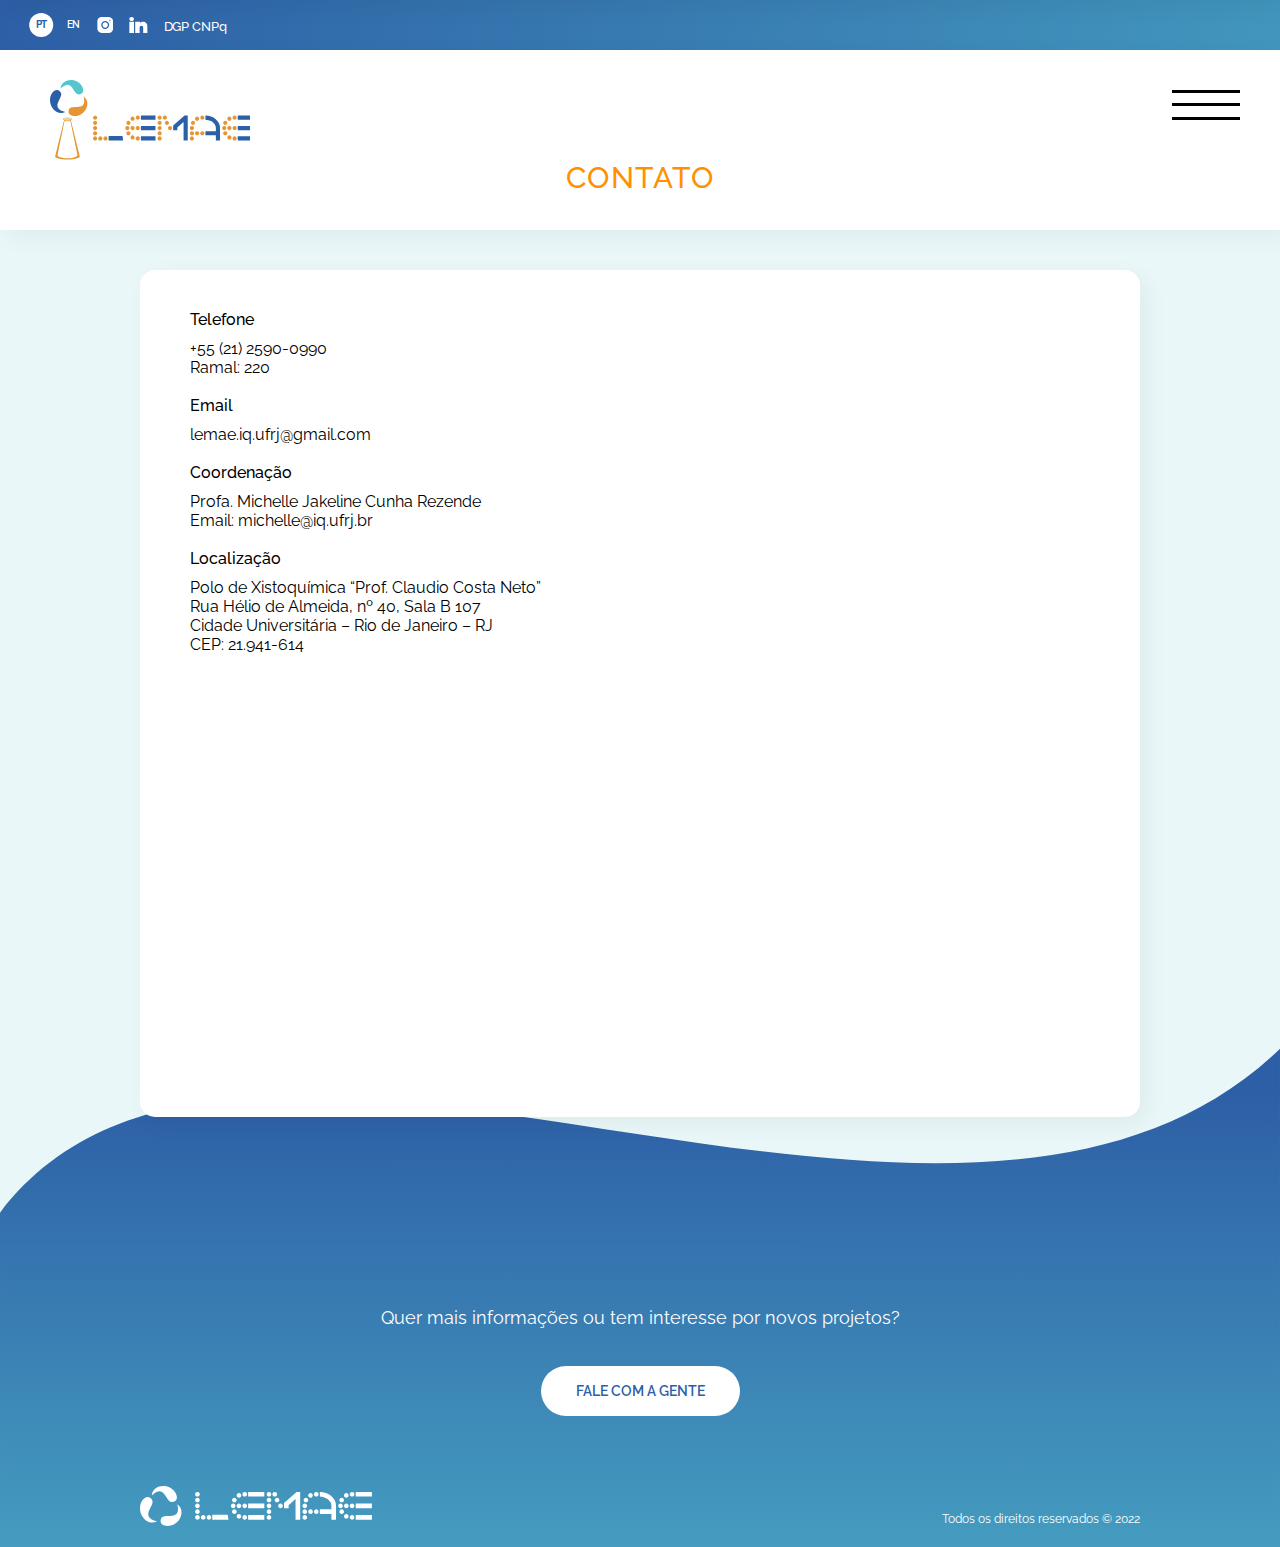
<file: contato.html>
<!doctype html>
<html>
  <head>
            <title>Contato - LEMAE</title>
            <link rel="stylesheet" href="static/styles/styles.css">
            <meta charset="utf-8">
            <link rel="shortcut icon" href="static/img/favicon.ico">
            <meta name="viewport" content="width=device-width, initial-scale=1.0">
            <style>
                @import url('https://fonts.googleapis.com/css2?family=Raleway:ital,wght@0,100;0,200;0,300;0,400;0,500;0,600;0,700;0,800;0,900;1,100;1,200;1,300;1,400;1,500;1,600;1,700;1,800;1,900&display=swap');
                #logo {
                    background-image: url("static/img/logo.svg");
                    background-size: cover;
                    cursor: pointer;
                }
                #hamburger {
                    background: url("static/img/hamburger.svg");
                }
                #x {
                    background: url("static/img/x.svg");
                }
                #footer {
                    background: url("static/img/footer-bg.svg");
                    background-size: cover;
                    background-position: top;
                    margin-top: -100px !important;
                }
            </style>
            

  </head>
  <body>
                <div id="scroll-menu" class="hide-scroll-menu">
                <img src="static/img/logo3.svg" onclick="javascript:location.href = '/'" />
                <div class="horizontal-menu">
                <a href="index.html">Início</a>
<a href="quem-somos.html">Quem Somos</a>
<a href="linhas-de-pesquisa.html">Linhas de Pesquisa</a>
<a href="infraestrutura.html">Infraestrutura</a>
<a href="produtos-desenvolvidos.html">Produtos Desenvolvidos</a>
<a href="producao-cientifica.html">Produção Científica</a>
<a href="parceiros.html">Parceiros</a>
<a href="links.html">Links</a>
<a href="contato.html">Contato</a>
                </div>
            </div>
    <div id="banner">
        <div class="btns">
    <div class="language">
    
    
        <span class="language-1">PT</span>
    
    
    
        <a class="language-0" href="en_US" >EN</a>
    
    
    </div>
    <div id="instagram-btn" onclick="javascript:window.open('https://instagram.com/lemae.iq.ufrj', '_blank');" style="background: url('static/img/instagram.svg');
    background-size: cover"></div>
    <div id="linkedin-btn" onclick="javascript:window.open('https://www.linkedin.com/in/lemae-iq-ufrj-2a7199274', '_blank');" style="background: url('static/img/linkedin.svg'); background-size: cover"></div>
    <div id="lattes-btn" onclick="javascript:window.open('https://dgp.cnpq.br/dgp/espelhogrupo/3728441585416976', '_blank');">DGP CNPq</div>
</div>
    </div>
    <section id="header2">
        <div id="logo" onclick="javascript:location.href = '/'"></div>
        
            <div id="hamburger" onclick="javascript:showhide('hide-menu')"></div>
            <div id="hide-menu">
                <div id="x" onclick="javascript:showhide('hide-menu')"></div>
                <div class="vertical-menu">
                  <a href="index.html">Início</a>
<a href="quem-somos.html">Quem Somos</a>
<a href="linhas-de-pesquisa.html">Linhas de Pesquisa</a>
<a href="infraestrutura.html">Infraestrutura</a>
<a href="produtos-desenvolvidos.html">Produtos Desenvolvidos</a>
<a href="producao-cientifica.html">Produção Científica</a>
<a href="parceiros.html">Parceiros</a>
<a href="links.html">Links</a>
<a href="contato.html">Contato</a>
                  </div>
            </div>
        <h2 class="title">Contato</h2>
    </section>
    
        <section id="container">
            <div class="content">
                <div class="container-card" id="contact">
                    <span>Telefone</span>
                    <br>
                    +55 (21) 2590-0990
                    <br>
                    Ramal: 220
                    <br><br>
                    <span>Email</span>
                    <br>
                    lemae.iq.ufrj@gmail.com
                    <br><br>
                    <span>Coordenação</span>
                    <br>
                    Profa. Michelle Jakeline Cunha Rezende
                    <br>
                    Email: michelle@iq.ufrj.br
                    <br><br>
                    <span>Localização</span>
                    <br>
                    Polo de Xistoquímica “Prof. Claudio Costa Neto”
                    <br>
                    Rua Hélio de Almeida, nº 40, Sala B 107
                    <br>
                    Cidade Universitária – Rio de Janeiro – RJ
                    <br>
                    CEP: 21.941-614
                    <br><br>
                    <div style="width: 100%"><iframe width="100%" height="400" frameborder="0" scrolling="no" marginheight="0" marginwidth="0" src="https://maps.google.com/maps?width=100%25&amp;height=400&amp;hl=en&amp;q=Rua%20H%C3%A9lio%20de%20Almeida,%20n%C2%BA%2040,%20Sala%20B%20107+(LEMAE)&amp;t=&amp;z=15&amp;ie=UTF8&amp;iwloc=B&amp;output=embed"><a href="https://www.maps.ie/distance-area-calculator.html">measure distance on map</a></iframe></div>
                </div>
            </div>
        </section>
        <section id="footer">
    <div class="content">
        <p>Quer mais informações ou tem interesse por novos projetos?</p>
        <br><br>
        <button class="s-button" onclick="javascript:location.href = '/contato'">FALE COM A GENTE</button>
        <div class="info">
            <img src="static/img/logo2.svg">
            <p>Todos os direitos reservados © 2022</p>
        </div>
    </div>
</section>
    </body>
</html>

    <script>
        function showhide(id) {
            var e = document.getElementById(id);
            e.classList.toggle("show-menu");
        }
    </script>
    <script src="http://ajax.googleapis.com/ajax/libs/jquery/1.9.0/jquery.min.js"></script>
<script>
    $(window).scroll(function() {    
        var scroll = $(window).scrollTop();
        var e = document.getElementById('scroll-menu');
        
        if (scroll >= 500) {
            $(".hide-scroll-menu").removeClass('hide-scroll-menu').addClass("show-scroll-menu");
        } else {
            $(".show-scroll-menu").removeClass('show-scroll-menu').addClass("hide-scroll-menu");
        }
    });
</script>
    
    
  </body>
</html>
</file>
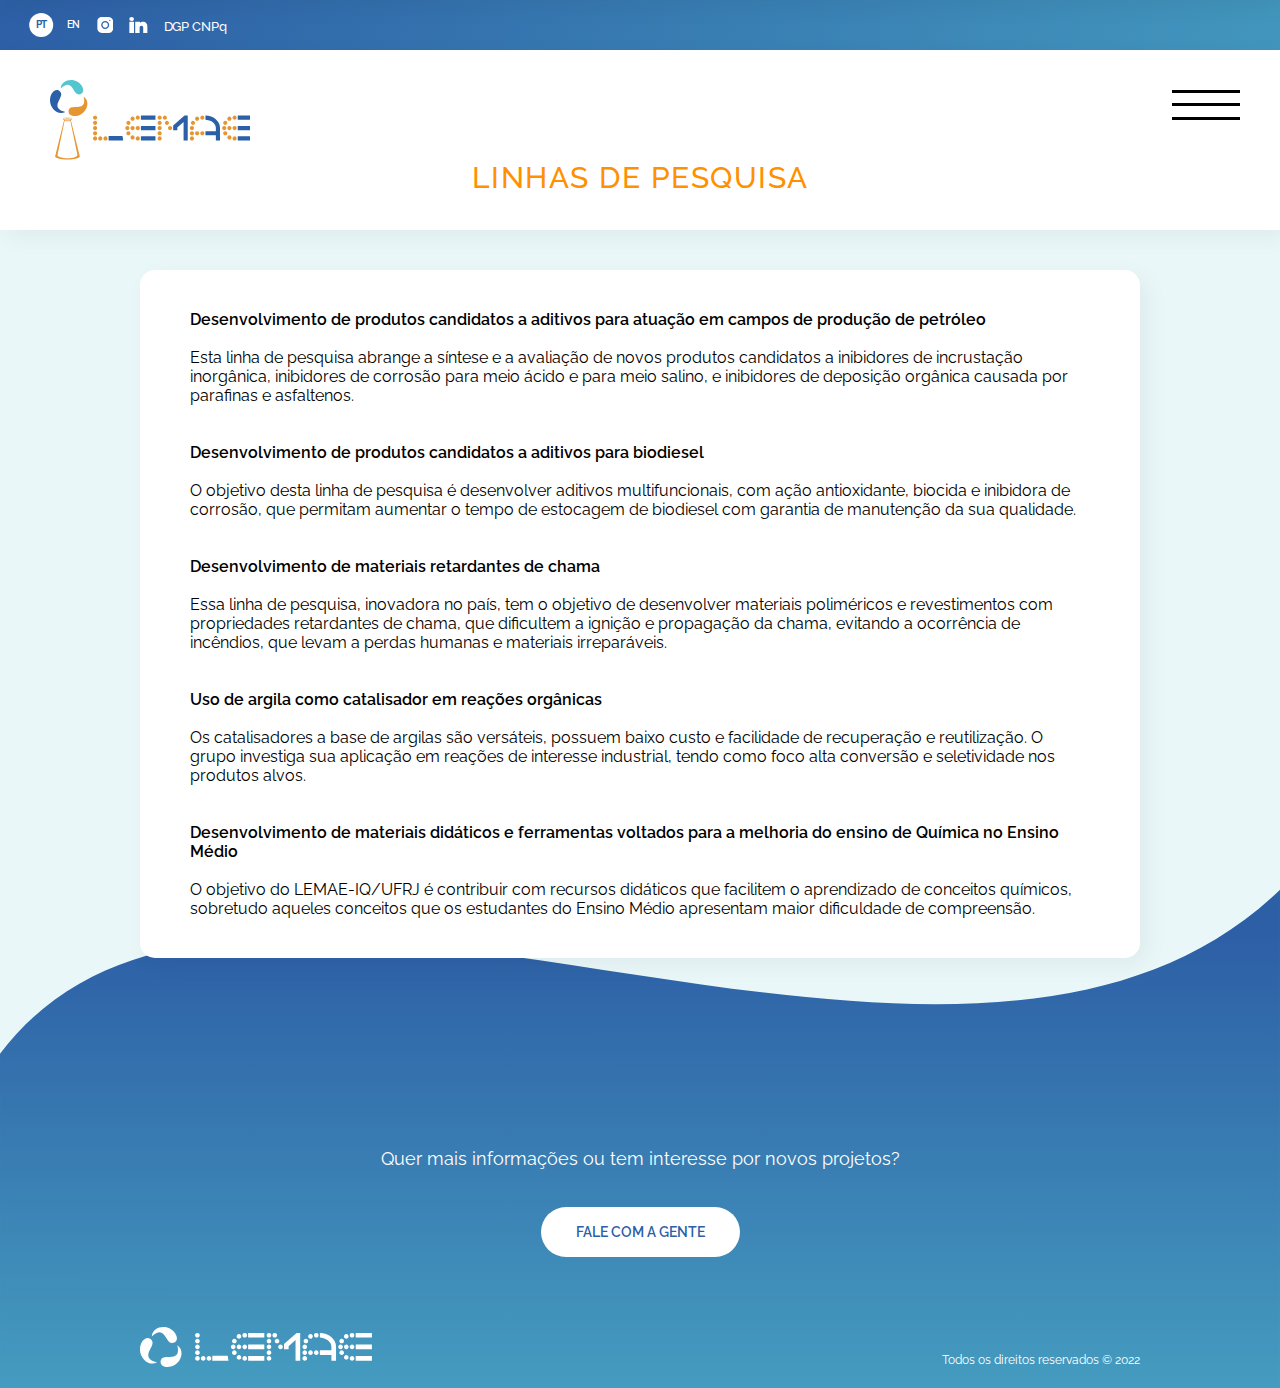
<file: linhas-de-pesquisa.html>
<!doctype html>
<html>
  <head>
            <title>Linhas de Pesquisa - LEMAE</title>
            <link rel="stylesheet" href="static/styles/styles.css">
            <meta charset="utf-8">
            <link rel="shortcut icon" href="static/img/favicon.ico">
            <meta name="viewport" content="width=device-width, initial-scale=1.0">
            <style>
                @import url('https://fonts.googleapis.com/css2?family=Raleway:ital,wght@0,100;0,200;0,300;0,400;0,500;0,600;0,700;0,800;0,900;1,100;1,200;1,300;1,400;1,500;1,600;1,700;1,800;1,900&display=swap');
                #logo {
                    background-image: url("static/img/logo.svg");
                    background-size: cover;
                    cursor: pointer;
                }
                #hamburger {
                    background: url("static/img/hamburger.svg");
                }
                #x {
                    background: url("static/img/x.svg");
                }
                #footer {
                    background: url("static/img/footer-bg.svg");
                    background-size: cover;
                    background-position: top;
                    margin-top: -100px !important;
                }
            </style>
            

  </head>
  <body>
                <div id="scroll-menu" class="hide-scroll-menu">
                <img src="static/img/logo3.svg" onclick="javascript:location.href = '/'" />
                <div class="horizontal-menu">
                <a href="index.html">Início</a>
<a href="quem-somos.html">Quem Somos</a>
<a href="linhas-de-pesquisa.html">Linhas de Pesquisa</a>
<a href="infraestrutura.html">Infraestrutura</a>
<a href="produtos-desenvolvidos.html">Produtos Desenvolvidos</a>
<a href="producao-cientifica.html">Produção Científica</a>
<a href="parceiros.html">Parceiros</a>
<a href="links.html">Links</a>
<a href="contato.html">Contato</a>
                </div>
            </div>
    <div id="banner">
        <div class="btns">
    <div class="language">
    
    
        <span class="language-1">PT</span>
    
    
    
        <a class="language-0" href="en_US" >EN</a>
    
    
    </div>
    <div id="instagram-btn" onclick="javascript:window.open('https://instagram.com/lemae.iq.ufrj', '_blank');" style="background: url('static/img/instagram.svg');
    background-size: cover"></div>
    <div id="linkedin-btn" onclick="javascript:window.open('https://www.linkedin.com/in/lemae-iq-ufrj-2a7199274', '_blank');" style="background: url('static/img/linkedin.svg'); background-size: cover"></div>
    <div id="lattes-btn" onclick="javascript:window.open('https://dgp.cnpq.br/dgp/espelhogrupo/3728441585416976', '_blank');">DGP CNPq</div>
</div>
    </div>
    <section id="header2">
        <div id="logo" onclick="javascript:location.href = '/'"></div>
        
            <div id="hamburger" onclick="javascript:showhide('hide-menu')"></div>
            <div id="hide-menu">
                <div id="x" onclick="javascript:showhide('hide-menu')"></div>
                <div class="vertical-menu">
                  <a href="index.html">Início</a>
<a href="quem-somos.html">Quem Somos</a>
<a href="linhas-de-pesquisa.html">Linhas de Pesquisa</a>
<a href="infraestrutura.html">Infraestrutura</a>
<a href="produtos-desenvolvidos.html">Produtos Desenvolvidos</a>
<a href="producao-cientifica.html">Produção Científica</a>
<a href="parceiros.html">Parceiros</a>
<a href="links.html">Links</a>
<a href="contato.html">Contato</a>
                  </div>
            </div>
        <h2 class="title">Linhas de Pesquisa</h2>
    </section>
    
        <section id="container">
            <div class="content">
                <div class="container-card">
                    <p>
<span style="font-weight: 600;">Desenvolvimento de produtos candidatos a aditivos para atuação em campos de produção de petróleo
</span>
<br><br>
               
Esta linha de pesquisa abrange a síntese e a avaliação de novos produtos candidatos a inibidores de incrustação inorgânica, inibidores de corrosão para meio ácido e para meio salino, e inibidores de deposição orgânica causada por parafinas e asfaltenos.

<br><br><br>
<span style="font-weight: 600;">Desenvolvimento de produtos candidatos a aditivos para biodiesel
</span>
<br><br>

O objetivo desta linha de pesquisa é desenvolver aditivos multifuncionais, com ação antioxidante, biocida e inibidora de corrosão, que permitam aumentar o tempo de estocagem de biodiesel com garantia de manutenção da sua qualidade.

<br><br><br>
<span style="font-weight: 600;">Desenvolvimento de materiais retardantes de chama
</span>
<br><br>

Essa linha de pesquisa, inovadora no país, tem o objetivo de desenvolver materiais poliméricos e revestimentos com propriedades retardantes de chama, que dificultem a ignição e propagação da chama, evitando a ocorrência de incêndios, que levam a perdas humanas e materiais irreparáveis. 

<br><br><br>
<span style="font-weight: 600;">Uso de argila como catalisador em reações orgânicas
</span>
<br><br>

Os catalisadores a base de argilas são versáteis, possuem baixo custo e facilidade de recuperação e reutilização. O grupo investiga sua aplicação em reações de interesse industrial, tendo como foco alta conversão e seletividade nos produtos alvos.

<br><br><br>
<span style="font-weight: 600;">Desenvolvimento de materiais didáticos e ferramentas voltados para a melhoria do ensino de Química no Ensino Médio
</span>
<br><br>

O objetivo do LEMAE-IQ/UFRJ é contribuir com recursos didáticos que facilitem o aprendizado de conceitos químicos, sobretudo aqueles conceitos que os estudantes do Ensino Médio apresentam maior dificuldade de compreensão.

</p>
                </div>
            </div>
        </section>
        <section id="footer">
    <div class="content">
        <p>Quer mais informações ou tem interesse por novos projetos?</p>
        <br><br>
        <button class="s-button" onclick="javascript:location.href = '/contato'">FALE COM A GENTE</button>
        <div class="info">
            <img src="static/img/logo2.svg">
            <p>Todos os direitos reservados © 2022</p>
        </div>
    </div>
</section>
    </body>
</html>

    <script>
        function showhide(id) {
            var e = document.getElementById(id);
            e.classList.toggle("show-menu");
        }
    </script>
    <script src="http://ajax.googleapis.com/ajax/libs/jquery/1.9.0/jquery.min.js"></script>
<script>
    $(window).scroll(function() {    
        var scroll = $(window).scrollTop();
        var e = document.getElementById('scroll-menu');
        
        if (scroll >= 500) {
            $(".hide-scroll-menu").removeClass('hide-scroll-menu').addClass("show-scroll-menu");
        } else {
            $(".show-scroll-menu").removeClass('show-scroll-menu').addClass("hide-scroll-menu");
        }
    });
</script>
    
    
  </body>
</html>
</file>
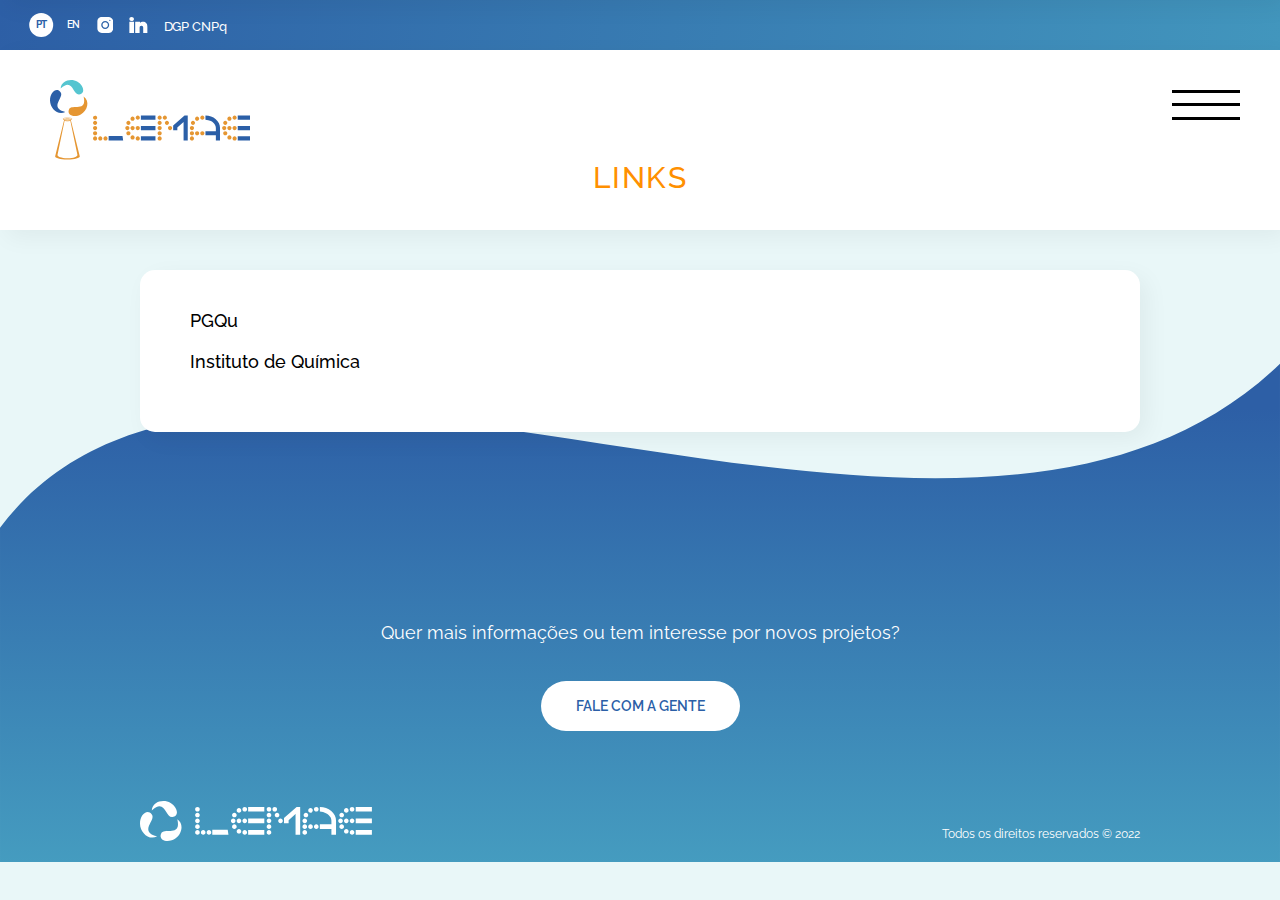
<file: links.html>
<!doctype html>
<html>
  <head>
            <title>Links - LEMAE</title>
            <link rel="stylesheet" href="static/styles/styles.css">
            <meta charset="utf-8">
            <link rel="shortcut icon" href="static/img/favicon.ico">
            <meta name="viewport" content="width=device-width, initial-scale=1.0">
            <style>
                @import url('https://fonts.googleapis.com/css2?family=Raleway:ital,wght@0,100;0,200;0,300;0,400;0,500;0,600;0,700;0,800;0,900;1,100;1,200;1,300;1,400;1,500;1,600;1,700;1,800;1,900&display=swap');
                #logo {
                    background-image: url("static/img/logo.svg");
                    background-size: cover;
                    cursor: pointer;
                }
                #hamburger {
                    background: url("static/img/hamburger.svg");
                }
                #x {
                    background: url("static/img/x.svg");
                }
                #footer {
                    background: url("static/img/footer-bg.svg");
                    background-size: cover;
                    background-position: top;
                    margin-top: -100px !important;
                }
            </style>
            

  </head>
  <body>
                <div id="scroll-menu" class="hide-scroll-menu">
                <img src="static/img/logo3.svg" onclick="javascript:location.href = '/'" />
                <div class="horizontal-menu">
                <a href="index.html">Início</a>
<a href="quem-somos.html">Quem Somos</a>
<a href="linhas-de-pesquisa.html">Linhas de Pesquisa</a>
<a href="infraestrutura.html">Infraestrutura</a>
<a href="produtos-desenvolvidos.html">Produtos Desenvolvidos</a>
<a href="producao-cientifica.html">Produção Científica</a>
<a href="parceiros.html">Parceiros</a>
<a href="links.html">Links</a>
<a href="contato.html">Contato</a>
                </div>
            </div>
    <div id="banner">
        <div class="btns">
    <div class="language">
    
    
        <span class="language-1">PT</span>
    
    
    
        <a class="language-0" href="en_US" >EN</a>
    
    
    </div>
    <div id="instagram-btn" onclick="javascript:window.open('https://instagram.com/lemae.iq.ufrj', '_blank');" style="background: url('static/img/instagram.svg');
    background-size: cover"></div>
    <div id="linkedin-btn" onclick="javascript:window.open('https://www.linkedin.com/in/lemae-iq-ufrj-2a7199274', '_blank');" style="background: url('static/img/linkedin.svg'); background-size: cover"></div>
    <div id="lattes-btn" onclick="javascript:window.open('https://dgp.cnpq.br/dgp/espelhogrupo/3728441585416976', '_blank');">DGP CNPq</div>
</div>
    </div>
    <section id="header2">
        <div id="logo" onclick="javascript:location.href = '/'"></div>
        
            <div id="hamburger" onclick="javascript:showhide('hide-menu')"></div>
            <div id="hide-menu">
                <div id="x" onclick="javascript:showhide('hide-menu')"></div>
                <div class="vertical-menu">
                  <a href="index.html">Início</a>
<a href="quem-somos.html">Quem Somos</a>
<a href="linhas-de-pesquisa.html">Linhas de Pesquisa</a>
<a href="infraestrutura.html">Infraestrutura</a>
<a href="produtos-desenvolvidos.html">Produtos Desenvolvidos</a>
<a href="producao-cientifica.html">Produção Científica</a>
<a href="parceiros.html">Parceiros</a>
<a href="links.html">Links</a>
<a href="contato.html">Contato</a>
                  </div>
            </div>
        <h2 class="title">Links</h2>
    </section>
    
        <section id="container">
            <div class="content">
                <div class="container-card">
                    <div id="links">
                        
                        <div class="item"  onclick="javascript:window.open('//pgqu.iq.ufrj.br/', '_blank');">
                            <span class="item-title">PGQu</span><br>
                            <span class="description"></span>
                        </div>
                        
                        <div class="item"  onclick="javascript:window.open('https://www.iq.ufrj.br/', '_blank');">
                            <span class="item-title">Instituto de Química</span><br>
                            <span class="description"></span>
                        </div>
                        
                    </div>
                </div>
            </div>
        </section>
        <section id="footer">
    <div class="content">
        <p>Quer mais informações ou tem interesse por novos projetos?</p>
        <br><br>
        <button class="s-button" onclick="javascript:location.href = '/contato'">FALE COM A GENTE</button>
        <div class="info">
            <img src="static/img/logo2.svg">
            <p>Todos os direitos reservados © 2022</p>
        </div>
    </div>
</section>
    </body>
</html>

    <script>
        function showhide(id) {
            var e = document.getElementById(id);
            e.classList.toggle("show-menu");
        }
    </script>
    <script src="http://ajax.googleapis.com/ajax/libs/jquery/1.9.0/jquery.min.js"></script>
<script>
    $(window).scroll(function() {    
        var scroll = $(window).scrollTop();
        var e = document.getElementById('scroll-menu');
        
        if (scroll >= 500) {
            $(".hide-scroll-menu").removeClass('hide-scroll-menu').addClass("show-scroll-menu");
        } else {
            $(".show-scroll-menu").removeClass('show-scroll-menu').addClass("hide-scroll-menu");
        }
    });
</script>
    
    
  </body>
</html>
</file>
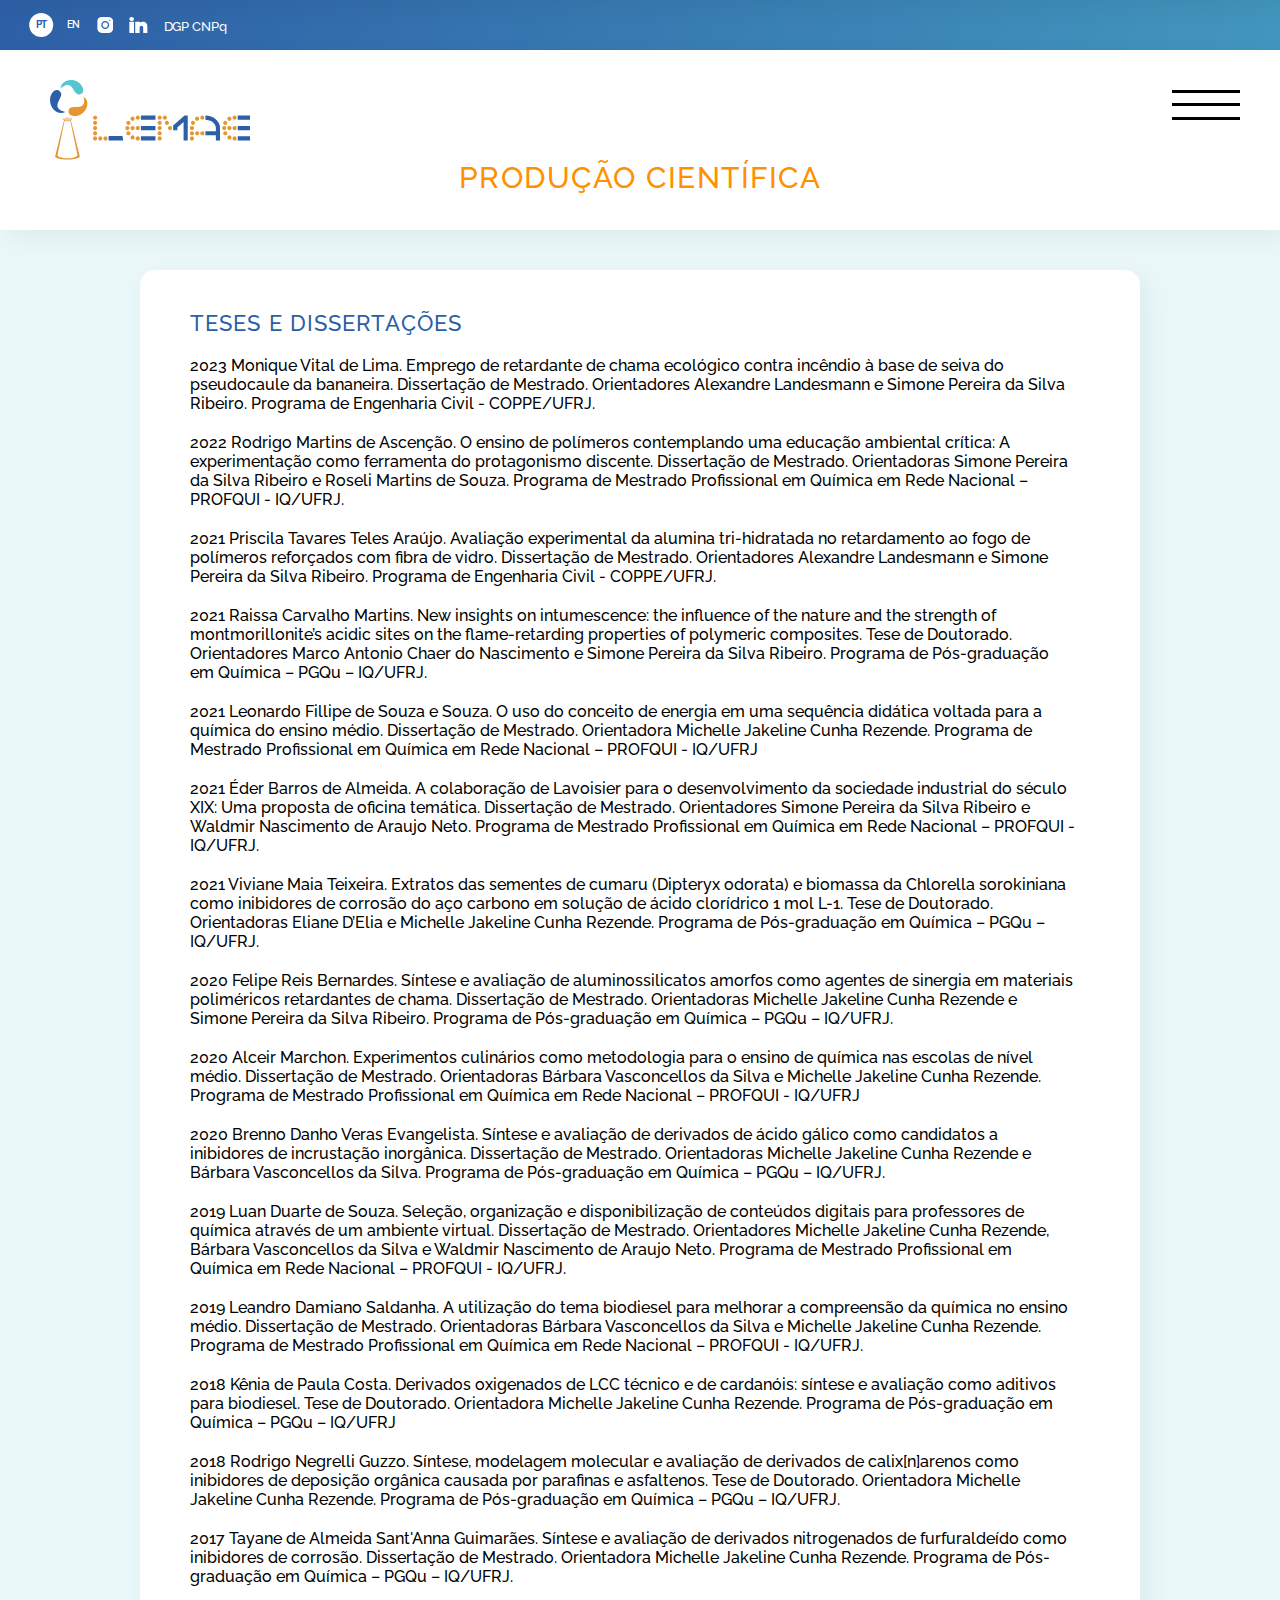
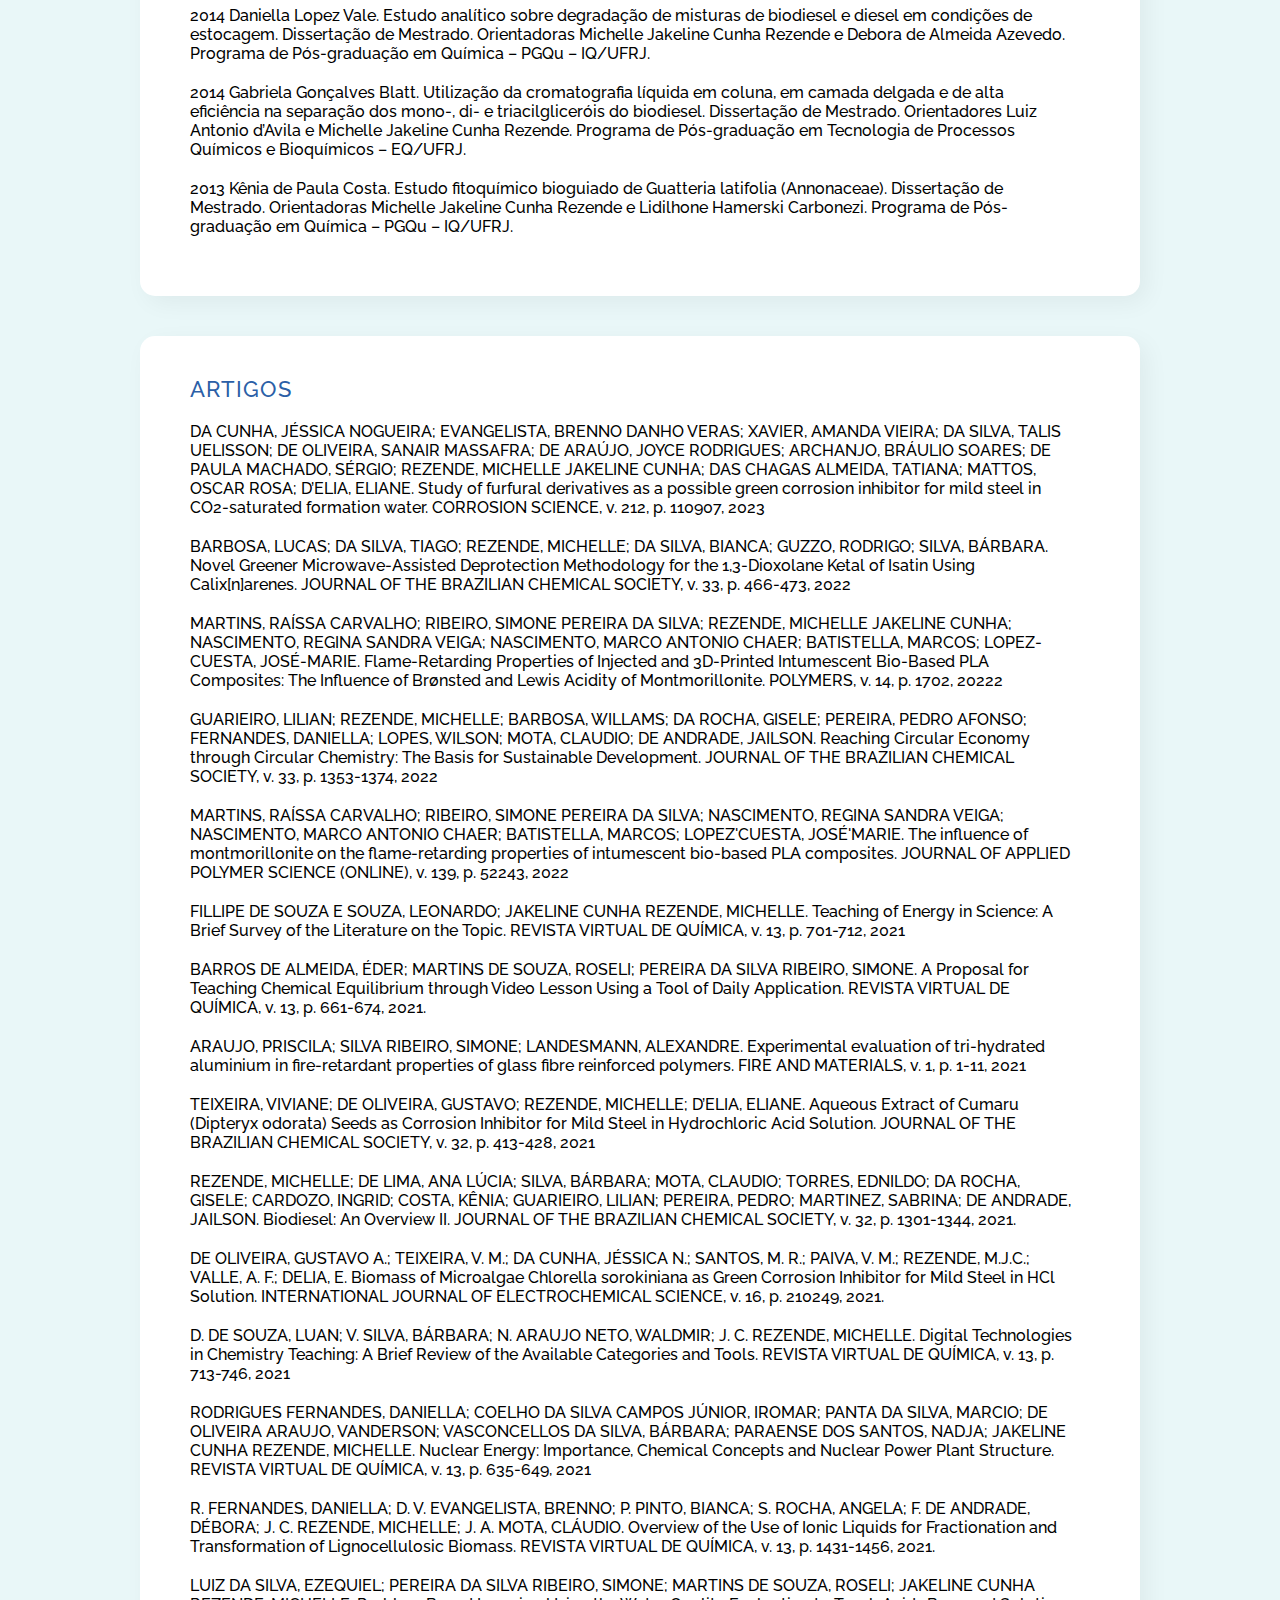
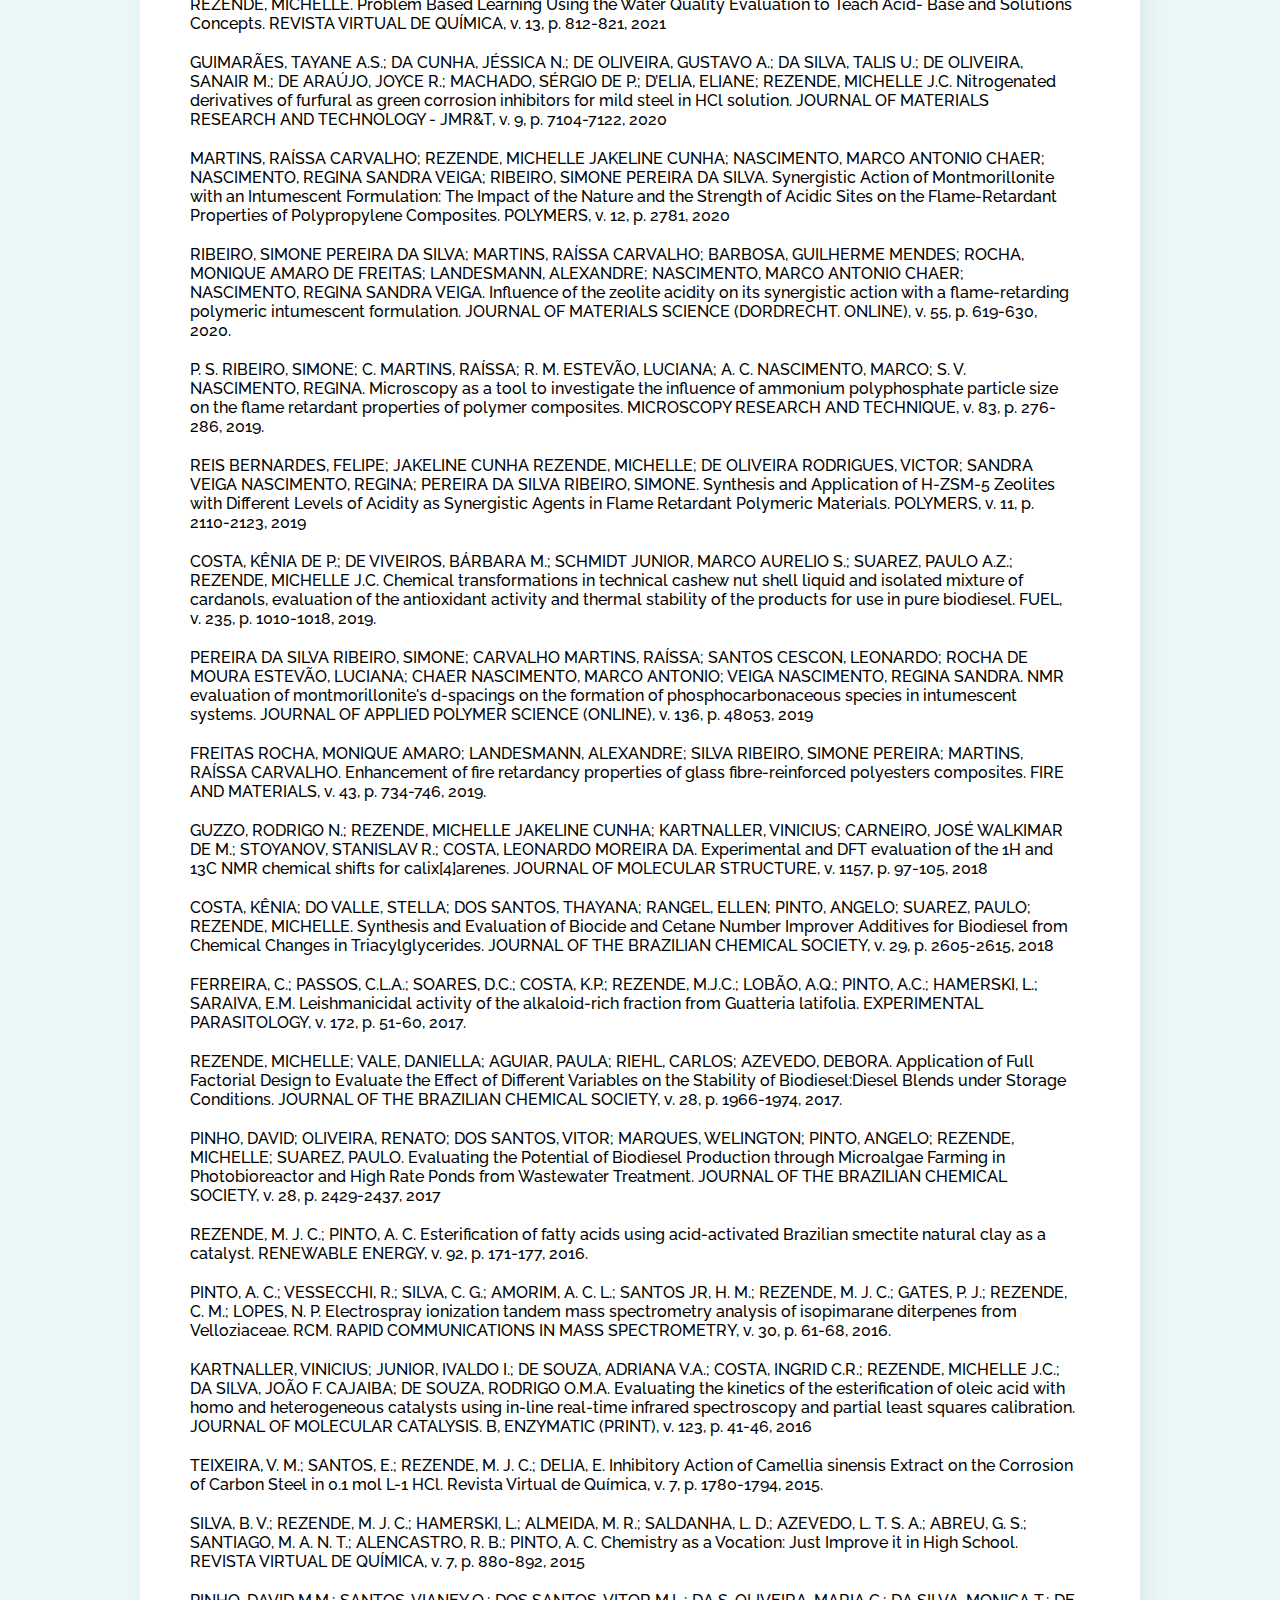
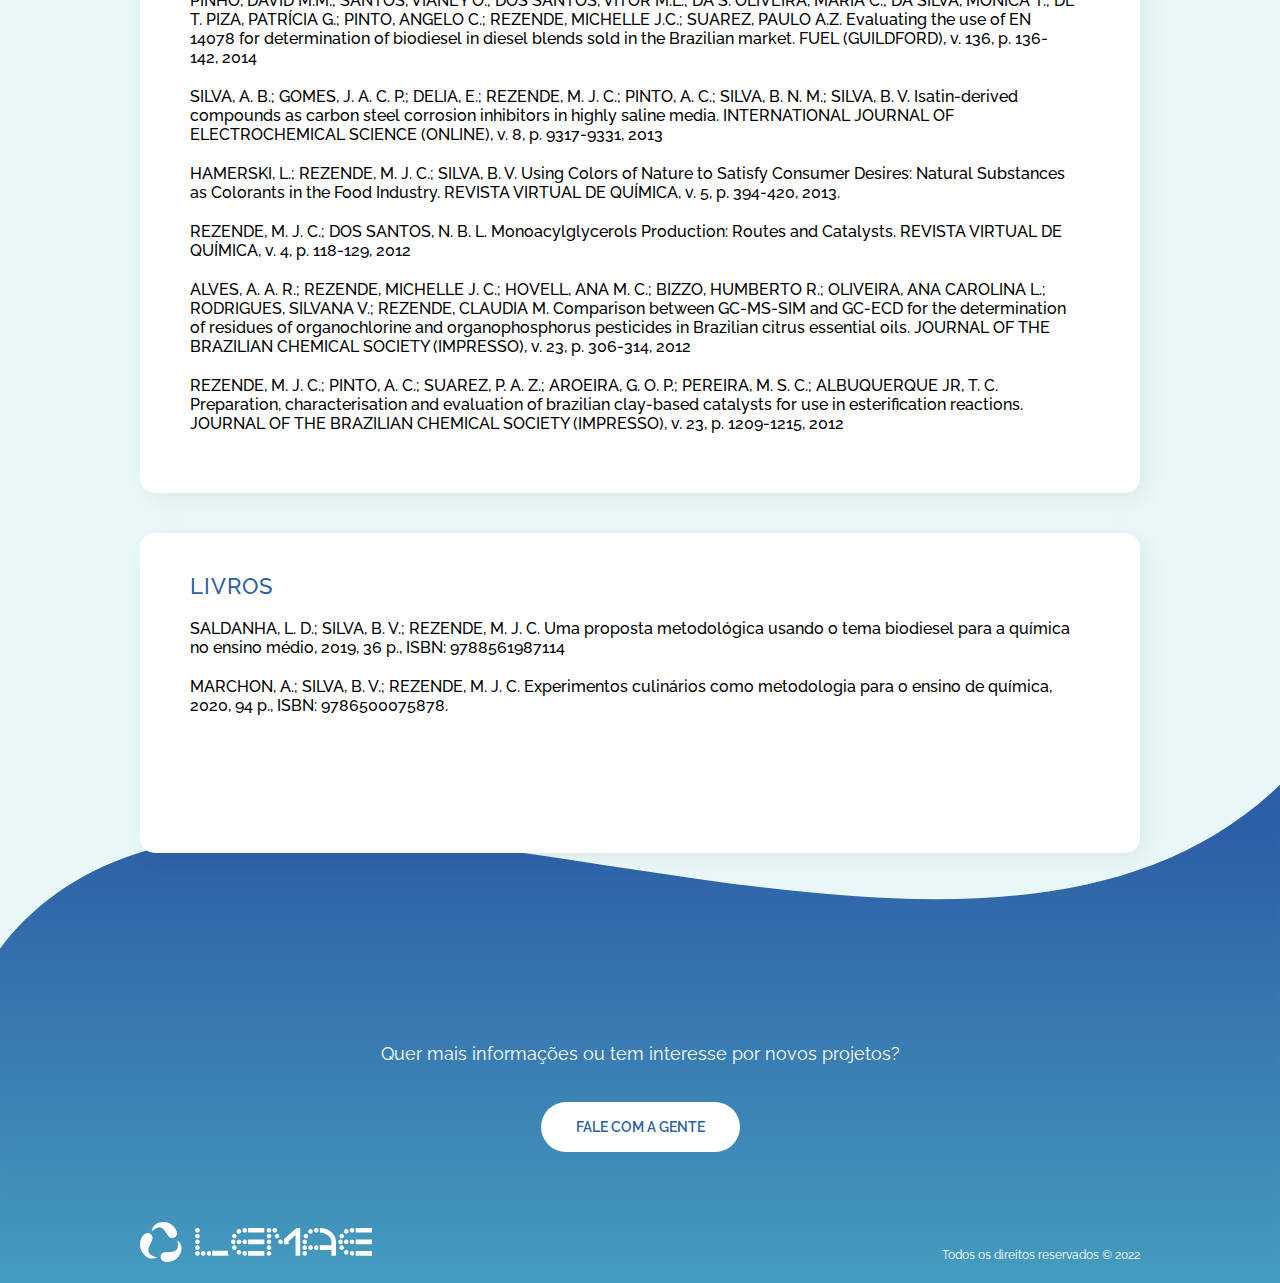
<file: producao-cientifica.html>
<!doctype html>
<html>
  <head>
            <title>Produção Científica - LEMAE</title>
            <link rel="stylesheet" href="static/styles/styles.css">
            <meta charset="utf-8">
            <link rel="shortcut icon" href="static/img/favicon.ico">
            <meta name="viewport" content="width=device-width, initial-scale=1.0">
            <style>
                @import url('https://fonts.googleapis.com/css2?family=Raleway:ital,wght@0,100;0,200;0,300;0,400;0,500;0,600;0,700;0,800;0,900;1,100;1,200;1,300;1,400;1,500;1,600;1,700;1,800;1,900&display=swap');
                #logo {
                    background-image: url("static/img/logo.svg");
                    background-size: cover;
                    cursor: pointer;
                }
                #hamburger {
                    background: url("static/img/hamburger.svg");
                }
                #x {
                    background: url("static/img/x.svg");
                }
                #footer {
                    background: url("static/img/footer-bg.svg");
                    background-size: cover;
                    background-position: top;
                    margin-top: -100px !important;
                }
            </style>
            

  </head>
  <body>
                <div id="scroll-menu" class="hide-scroll-menu">
                <img src="static/img/logo3.svg" onclick="javascript:location.href = '/'" />
                <div class="horizontal-menu">
                <a href="index.html">Início</a>
<a href="quem-somos.html">Quem Somos</a>
<a href="linhas-de-pesquisa.html">Linhas de Pesquisa</a>
<a href="infraestrutura.html">Infraestrutura</a>
<a href="produtos-desenvolvidos.html">Produtos Desenvolvidos</a>
<a href="producao-cientifica.html">Produção Científica</a>
<a href="parceiros.html">Parceiros</a>
<a href="links.html">Links</a>
<a href="contato.html">Contato</a>
                </div>
            </div>
    <div id="banner">
        <div class="btns">
    <div class="language">
    
    
        <span class="language-1">PT</span>
    
    
    
        <a class="language-0" href="en_US" >EN</a>
    
    
    </div>
    <div id="instagram-btn" onclick="javascript:window.open('https://instagram.com/lemae.iq.ufrj', '_blank');" style="background: url('static/img/instagram.svg');
    background-size: cover"></div>
    <div id="linkedin-btn" onclick="javascript:window.open('https://www.linkedin.com/in/lemae-iq-ufrj-2a7199274', '_blank');" style="background: url('static/img/linkedin.svg'); background-size: cover"></div>
    <div id="lattes-btn" onclick="javascript:window.open('https://dgp.cnpq.br/dgp/espelhogrupo/3728441585416976', '_blank');">DGP CNPq</div>
</div>
    </div>
    <section id="header2">
        <div id="logo" onclick="javascript:location.href = '/'"></div>
        
            <div id="hamburger" onclick="javascript:showhide('hide-menu')"></div>
            <div id="hide-menu">
                <div id="x" onclick="javascript:showhide('hide-menu')"></div>
                <div class="vertical-menu">
                  <a href="index.html">Início</a>
<a href="quem-somos.html">Quem Somos</a>
<a href="linhas-de-pesquisa.html">Linhas de Pesquisa</a>
<a href="infraestrutura.html">Infraestrutura</a>
<a href="produtos-desenvolvidos.html">Produtos Desenvolvidos</a>
<a href="producao-cientifica.html">Produção Científica</a>
<a href="parceiros.html">Parceiros</a>
<a href="links.html">Links</a>
<a href="contato.html">Contato</a>
                  </div>
            </div>
        <h2 class="title">Produção Científica</h2>
    </section>
    
        <section id="container">
            <div class="content">
                <div class="container-card">
                    <h3 class="subtitle">Teses e Dissertações</h3>
                    <div id="production">
                        
                        <div class="item"  onclick="javascript:window.open('', '_blank');">
                            <span class="lattes">2023 Monique Vital de Lima. Emprego de retardante de chama ecológico contra incêndio à base de seiva do pseudocaule da bananeira. Dissertação de Mestrado. Orientadores Alexandre Landesmann e Simone Pereira da Silva Ribeiro. Programa de Engenharia Civil - COPPE/UFRJ.</span>
                        </div>
                        
                        <div class="item"  onclick="javascript:window.open('', '_blank');">
                            <span class="lattes">2022 Rodrigo Martins de Ascenção. O ensino de polímeros contemplando uma educação ambiental crítica: A experimentação como ferramenta do protagonismo discente. Dissertação de Mestrado. Orientadoras Simone Pereira da Silva Ribeiro e Roseli Martins de Souza. Programa de Mestrado Profissional em Química em Rede Nacional – PROFQUI - IQ/UFRJ.</span>
                        </div>
                        
                        <div class="item"  onclick="javascript:window.open('', '_blank');">
                            <span class="lattes">2021 Priscila Tavares Teles Araújo. Avaliação experimental da alumina tri-hidratada no retardamento ao fogo de polímeros reforçados com fibra de vidro. Dissertação de Mestrado. Orientadores Alexandre Landesmann e Simone Pereira da Silva Ribeiro. Programa de Engenharia Civil - COPPE/UFRJ.</span>
                        </div>
                        
                        <div class="item"  onclick="javascript:window.open('', '_blank');">
                            <span class="lattes">2021 Raissa Carvalho Martins. New insights on intumescence: the influence of the nature and the strength of montmorillonite’s acidic sites on the flame-retarding properties of polymeric composites. Tese de Doutorado. Orientadores Marco Antonio Chaer do Nascimento e Simone Pereira da Silva Ribeiro. Programa de Pós-graduação em Química – PGQu – IQ/UFRJ.</span>
                        </div>
                        
                        <div class="item"  onclick="javascript:window.open('', '_blank');">
                            <span class="lattes">2021 Leonardo Fillipe de Souza e Souza. O uso do conceito de energia em uma sequência didática voltada para a química do ensino médio. Dissertação de Mestrado. Orientadora Michelle Jakeline Cunha Rezende. Programa de Mestrado Profissional em Química em Rede Nacional – PROFQUI - IQ/UFRJ</span>
                        </div>
                        
                        <div class="item"  onclick="javascript:window.open('', '_blank');">
                            <span class="lattes">2021 Éder Barros de Almeida. A colaboração de Lavoisier para o desenvolvimento da sociedade industrial do século XIX: Uma proposta de oficina temática. Dissertação de Mestrado. Orientadores Simone Pereira da Silva Ribeiro e Waldmir Nascimento de Araujo Neto. Programa de Mestrado Profissional em Química em Rede Nacional – PROFQUI - IQ/UFRJ.</span>
                        </div>
                        
                        <div class="item"  onclick="javascript:window.open('', '_blank');">
                            <span class="lattes">2021 Viviane Maia Teixeira. Extratos das sementes de cumaru (Dipteryx odorata) e biomassa da Chlorella sorokiniana como inibidores de corrosão do aço carbono em solução de ácido clorídrico 1 mol L-1. Tese de Doutorado. Orientadoras Eliane D’Elia e Michelle Jakeline Cunha Rezende. Programa de Pós-graduação em Química – PGQu – IQ/UFRJ.</span>
                        </div>
                        
                        <div class="item"  onclick="javascript:window.open('', '_blank');">
                            <span class="lattes">2020 Felipe Reis Bernardes. Síntese e avaliação de aluminossilicatos amorfos como agentes de sinergia em materiais poliméricos retardantes de chama. Dissertação de Mestrado. Orientadoras Michelle Jakeline Cunha Rezende e Simone Pereira da Silva Ribeiro. Programa de Pós-graduação em Química – PGQu – IQ/UFRJ.</span>
                        </div>
                        
                        <div class="item"  onclick="javascript:window.open('', '_blank');">
                            <span class="lattes">2020 Alceir Marchon. Experimentos culinários como metodologia para o ensino de química nas escolas de nível médio. Dissertação de Mestrado. Orientadoras Bárbara Vasconcellos da Silva e Michelle Jakeline Cunha Rezende. Programa de Mestrado Profissional em Química em Rede Nacional – PROFQUI - IQ/UFRJ</span>
                        </div>
                        
                        <div class="item"  onclick="javascript:window.open('', '_blank');">
                            <span class="lattes">2020 Brenno Danho Veras Evangelista. Síntese e avaliação de derivados de ácido gálico como candidatos a inibidores de incrustação inorgânica. Dissertação de Mestrado. Orientadoras Michelle Jakeline Cunha Rezende e Bárbara Vasconcellos da Silva. Programa de Pós-graduação em Química – PGQu – IQ/UFRJ.</span>
                        </div>
                        
                        <div class="item"  onclick="javascript:window.open('', '_blank');">
                            <span class="lattes">2019 Luan Duarte de Souza. Seleção, organização e disponibilização de conteúdos digitais para professores de química através de um ambiente virtual. Dissertação de Mestrado. Orientadores Michelle Jakeline Cunha Rezende, Bárbara Vasconcellos da Silva e Waldmir Nascimento de Araujo Neto. Programa de Mestrado Profissional em Química em Rede Nacional – PROFQUI - IQ/UFRJ.</span>
                        </div>
                        
                        <div class="item"  onclick="javascript:window.open('', '_blank');">
                            <span class="lattes">2019 Leandro Damiano Saldanha. A utilização do tema biodiesel para melhorar a compreensão da química no ensino médio. Dissertação de Mestrado. Orientadoras Bárbara Vasconcellos da Silva e Michelle Jakeline Cunha Rezende. Programa de Mestrado Profissional em Química em Rede Nacional – PROFQUI - IQ/UFRJ.</span>
                        </div>
                        
                        <div class="item"  onclick="javascript:window.open('', '_blank');">
                            <span class="lattes">2018 Kênia de Paula Costa. Derivados oxigenados de LCC técnico e de cardanóis: síntese e avaliação como aditivos para biodiesel. Tese de Doutorado. Orientadora Michelle Jakeline Cunha Rezende. Programa de Pós-graduação em Química – PGQu – IQ/UFRJ</span>
                        </div>
                        
                        <div class="item"  onclick="javascript:window.open('', '_blank');">
                            <span class="lattes">2018 Rodrigo Negrelli Guzzo. Síntese, modelagem molecular e avaliação de derivados de calix[n]arenos como inibidores de deposição orgânica causada por parafinas e asfaltenos. Tese de Doutorado. Orientadora Michelle Jakeline Cunha Rezende. Programa de Pós-graduação em Química – PGQu – IQ/UFRJ.</span>
                        </div>
                        
                        <div class="item"  onclick="javascript:window.open('', '_blank');">
                            <span class="lattes">2017 Tayane de Almeida Sant&#39;Anna Guimarães. Síntese e avaliação de derivados nitrogenados de furfuraldeído como inibidores de corrosão. Dissertação de Mestrado. Orientadora Michelle Jakeline Cunha Rezende. Programa de Pós-graduação em Química – PGQu – IQ/UFRJ.</span>
                        </div>
                        
                        <div class="item"  onclick="javascript:window.open('', '_blank');">
                            <span class="lattes">2014 Daniella Lopez Vale. Estudo analítico sobre degradação de misturas de biodiesel e diesel em condições de estocagem. Dissertação de Mestrado. Orientadoras Michelle Jakeline Cunha Rezende e Debora de Almeida Azevedo. Programa de Pós-graduação em Química – PGQu – IQ/UFRJ.</span>
                        </div>
                        
                        <div class="item"  onclick="javascript:window.open('', '_blank');">
                            <span class="lattes">2014 Gabriela Gonçalves Blatt. Utilização da cromatografia líquida em coluna, em camada delgada e de alta eficiência na separação dos mono-, di- e triacilgliceróis do biodiesel. Dissertação de Mestrado. Orientadores Luiz Antonio d’Avila e Michelle Jakeline Cunha Rezende. Programa de Pós-graduação em Tecnologia de Processos Químicos e Bioquímicos – EQ/UFRJ.</span>
                        </div>
                        
                        <div class="item"  onclick="javascript:window.open('', '_blank');">
                            <span class="lattes">2013 Kênia de Paula Costa. Estudo fitoquímico bioguiado de Guatteria latifolia (Annonaceae). Dissertação de Mestrado. Orientadoras Michelle Jakeline Cunha Rezende e Lidilhone Hamerski Carbonezi. Programa de Pós-graduação em Química – PGQu – IQ/UFRJ.</span>
                        </div>
                        
                    </div>
                </div>
                <div class="container-card">
                    <h3 class="subtitle">Artigos</h3>
                    <div id="articles">
                        
                        <div class="item"  onclick="javascript:window.open(' http://dx.doi.org/10.1016/j.corsci.2022.110907', '_blank');">
                            <span class="lattes">DA CUNHA, JÉSSICA NOGUEIRA; EVANGELISTA, BRENNO DANHO VERAS; XAVIER, AMANDA VIEIRA; DA SILVA, TALIS UELISSON; DE OLIVEIRA, SANAIR MASSAFRA; DE ARAÚJO, JOYCE RODRIGUES; ARCHANJO, BRÁULIO SOARES; DE PAULA MACHADO, SÉRGIO; REZENDE, MICHELLE JAKELINE CUNHA; DAS CHAGAS ALMEIDA, TATIANA; MATTOS, OSCAR ROSA; D’ELIA, ELIANE. Study of furfural derivatives as a possible green corrosion inhibitor for mild steel in CO2-saturated formation water. CORROSION SCIENCE, v. 212, p. 110907, 2023</span>
                        </div>
                        
                        <div class="item"  onclick="javascript:window.open('http://dx.doi.org/10.21577/0103-5053.20210165', '_blank');">
                            <span class="lattes">BARBOSA, LUCAS; DA SILVA, TIAGO; REZENDE, MICHELLE; DA SILVA, BIANCA; GUZZO, RODRIGO; SILVA, BÁRBARA. Novel Greener Microwave-Assisted Deprotection Methodology for the 1,3-Dioxolane Ketal of Isatin Using Calix[n]arenes. JOURNAL OF THE BRAZILIAN CHEMICAL SOCIETY, v. 33, p. 466-473, 2022</span>
                        </div>
                        
                        <div class="item"  onclick="javascript:window.open('http://dx.doi.org/10.3390/polym14091702', '_blank');">
                            <span class="lattes">MARTINS, RAÍSSA CARVALHO; RIBEIRO, SIMONE PEREIRA DA SILVA; REZENDE, MICHELLE JAKELINE CUNHA; NASCIMENTO, REGINA SANDRA VEIGA; NASCIMENTO, MARCO ANTONIO CHAER; BATISTELLA, MARCOS; LOPEZ-CUESTA, JOSÉ-MARIE. Flame-Retarding Properties of Injected and 3D-Printed Intumescent Bio-Based PLA Composites: The Influence of Brønsted and Lewis Acidity of Montmorillonite. POLYMERS, v. 14, p. 1702, 20222</span>
                        </div>
                        
                        <div class="item"  onclick="javascript:window.open('http://dx.doi.org/10.21577/0103-5053.20220119', '_blank');">
                            <span class="lattes">GUARIEIRO, LILIAN; REZENDE, MICHELLE; BARBOSA, WILLAMS; DA ROCHA, GISELE; PEREIRA, PEDRO AFONSO; FERNANDES, DANIELLA; LOPES, WILSON; MOTA, CLAUDIO; DE ANDRADE, JAILSON. Reaching Circular Economy through Circular Chemistry: The Basis for Sustainable Development. JOURNAL OF THE BRAZILIAN CHEMICAL SOCIETY, v. 33, p. 1353-1374, 2022</span>
                        </div>
                        
                        <div class="item"  onclick="javascript:window.open('http://dx.doi.org/10.1002/app.52243', '_blank');">
                            <span class="lattes">MARTINS, RAÍSSA CARVALHO; RIBEIRO, SIMONE PEREIRA DA SILVA; NASCIMENTO, REGINA SANDRA VEIGA; NASCIMENTO, MARCO ANTONIO CHAER; BATISTELLA, MARCOS; LOPEZ&#39;CUESTA, JOSÉ&#39;MARIE. The influence of montmorillonite on the flame-retarding properties of intumescent bio-based PLA composites. JOURNAL OF APPLIED POLYMER SCIENCE (ONLINE), v. 139, p. 52243, 2022</span>
                        </div>
                        
                        <div class="item"  onclick="javascript:window.open('http://dx.doi.org/10.21577/1984-6835.20210040', '_blank');">
                            <span class="lattes">FILLIPE DE SOUZA E SOUZA, LEONARDO; JAKELINE CUNHA REZENDE, MICHELLE. Teaching of Energy in Science: A Brief Survey of the Literature on the Topic. REVISTA VIRTUAL DE QUÍMICA, v. 13, p. 701-712, 2021</span>
                        </div>
                        
                        <div class="item"  onclick="javascript:window.open('http://dx.doi.org/10.21577/1984-6835.20210037', '_blank');">
                            <span class="lattes">BARROS DE ALMEIDA, ÉDER; MARTINS DE SOUZA, ROSELI; PEREIRA DA SILVA RIBEIRO, SIMONE. A Proposal for Teaching Chemical Equilibrium through Video Lesson Using a Tool of Daily Application. REVISTA VIRTUAL DE QUÍMICA, v. 13, p. 661-674, 2021.</span>
                        </div>
                        
                        <div class="item"  onclick="javascript:window.open('http://dx.doi.org/10.1002/fam.3047', '_blank');">
                            <span class="lattes">ARAUJO, PRISCILA; SILVA RIBEIRO, SIMONE; LANDESMANN, ALEXANDRE. Experimental evaluation of tri-hydrated aluminium in fire-retardant properties of glass fibre reinforced polymers. FIRE AND MATERIALS, v. 1, p. 1-11, 2021</span>
                        </div>
                        
                        <div class="item"  onclick="javascript:window.open('http://dx.doi.org/10.21577/0103-5053.20200194', '_blank');">
                            <span class="lattes">TEIXEIRA, VIVIANE; DE OLIVEIRA, GUSTAVO; REZENDE, MICHELLE; D’ELIA, ELIANE. Aqueous Extract of Cumaru (Dipteryx odorata) Seeds as Corrosion Inhibitor for Mild Steel in Hydrochloric Acid Solution. JOURNAL OF THE BRAZILIAN CHEMICAL SOCIETY, v. 32, p. 413-428, 2021</span>
                        </div>
                        
                        <div class="item"  onclick="javascript:window.open('http://dx.doi.org/10.21577/0103-5053.20210046', '_blank');">
                            <span class="lattes">REZENDE, MICHELLE; DE LIMA, ANA LÚCIA; SILVA, BÁRBARA; MOTA, CLAUDIO; TORRES, EDNILDO; DA ROCHA, GISELE; CARDOZO, INGRID; COSTA, KÊNIA; GUARIEIRO, LILIAN; PEREIRA, PEDRO; MARTINEZ, SABRINA; DE ANDRADE, JAILSON. Biodiesel: An Overview II. JOURNAL OF THE BRAZILIAN CHEMICAL SOCIETY, v. 32, p. 1301-1344, 2021.</span>
                        </div>
                        
                        <div class="item"  onclick="javascript:window.open('http://www.electrochemsci.org/papers/vol16/210249.pdf', '_blank');">
                            <span class="lattes">DE OLIVEIRA, GUSTAVO A.; TEIXEIRA, V. M.; DA CUNHA, JÉSSICA N.; SANTOS, M. R.; PAIVA, V. M.; REZENDE, M.J.C.; VALLE, A. F.; DELIA, E. Biomass of Microalgae Chlorella sorokiniana as Green Corrosion Inhibitor for Mild Steel in HCl Solution. INTERNATIONAL JOURNAL OF ELECTROCHEMICAL SCIENCE, v. 16, p. 210249, 2021. </span>
                        </div>
                        
                        <div class="item"  onclick="javascript:window.open('http://dx.doi.org/10.21577/1984-6835.20210041', '_blank');">
                            <span class="lattes">D. DE SOUZA, LUAN; V. SILVA, BÁRBARA; N. ARAUJO NETO, WALDMIR; J. C. REZENDE, MICHELLE. Digital Technologies in Chemistry Teaching: A Brief Review of the Available Categories and Tools. REVISTA VIRTUAL DE QUÍMICA, v. 13, p. 713-746, 2021</span>
                        </div>
                        
                        <div class="item"  onclick="javascript:window.open('http://dx.doi.org/10.21577/1984-6835.20210035', '_blank');">
                            <span class="lattes">RODRIGUES FERNANDES, DANIELLA; COELHO DA SILVA CAMPOS JÚNIOR, IROMAR; PANTA DA SILVA, MARCIO; DE OLIVEIRA ARAUJO, VANDERSON; VASCONCELLOS DA SILVA, BÁRBARA; PARAENSE DOS SANTOS, NADJA; JAKELINE CUNHA REZENDE, MICHELLE. Nuclear Energy: Importance, Chemical Concepts and Nuclear Power Plant Structure. REVISTA VIRTUAL DE QUÍMICA, v. 13, p. 635-649, 2021</span>
                        </div>
                        
                        <div class="item"  onclick="javascript:window.open('http://dx.doi.org/10.21577/1984-6835.20210079', '_blank');">
                            <span class="lattes">R. FERNANDES, DANIELLA; D. V. EVANGELISTA, BRENNO; P. PINTO, BIANCA; S. ROCHA, ANGELA; F. DE ANDRADE, DÉBORA; J. C. REZENDE, MICHELLE; J. A. MOTA, CLÁUDIO. Overview of the Use of Ionic Liquids for Fractionation and Transformation of Lignocellulosic Biomass. REVISTA VIRTUAL DE QUÍMICA, v. 13, p. 1431-1456, 2021.</span>
                        </div>
                        
                        <div class="item"  onclick="javascript:window.open('http://dx.doi.org/10.21577/1984-6835.20210048', '_blank');">
                            <span class="lattes">LUIZ DA SILVA, EZEQUIEL; PEREIRA DA SILVA RIBEIRO, SIMONE; MARTINS DE SOUZA, ROSELI; JAKELINE CUNHA REZENDE, MICHELLE. Problem Based Learning Using the Water Quality Evaluation to Teach Acid- Base and Solutions Concepts. REVISTA VIRTUAL DE QUÍMICA, v. 13, p. 812-821, 2021</span>
                        </div>
                        
                        <div class="item"  onclick="javascript:window.open('http://dx.doi.org/10.1016/j.jmrt.2020.05.01', '_blank');">
                            <span class="lattes">GUIMARÃES, TAYANE A.S.; DA CUNHA, JÉSSICA N.; DE OLIVEIRA, GUSTAVO A.; DA SILVA, TALIS U.; DE OLIVEIRA, SANAIR M.; DE ARAÚJO, JOYCE R.; MACHADO, SÉRGIO DE P.; D’ELIA, ELIANE; REZENDE, MICHELLE J.C. Nitrogenated derivatives of furfural as green corrosion inhibitors for mild steel in HCl solution. JOURNAL OF MATERIALS RESEARCH AND TECHNOLOGY - JMR&amp;T, v. 9, p. 7104-7122, 2020</span>
                        </div>
                        
                        <div class="item"  onclick="javascript:window.open('http://dx.doi.org/10.3390/polym12122781', '_blank');">
                            <span class="lattes">MARTINS, RAÍSSA CARVALHO; REZENDE, MICHELLE JAKELINE CUNHA; NASCIMENTO, MARCO ANTONIO CHAER; NASCIMENTO, REGINA SANDRA VEIGA; RIBEIRO, SIMONE PEREIRA DA SILVA. Synergistic Action of Montmorillonite with an Intumescent Formulation: The Impact of the Nature and the Strength of Acidic Sites on the Flame-Retardant Properties of Polypropylene Composites. POLYMERS, v. 12, p. 2781, 2020</span>
                        </div>
                        
                        <div class="item"  onclick="javascript:window.open('http://dx.doi.org/10.1007/s10853-019-04047-w', '_blank');">
                            <span class="lattes">RIBEIRO, SIMONE PEREIRA DA SILVA; MARTINS, RAÍSSA CARVALHO; BARBOSA, GUILHERME MENDES; ROCHA, MONIQUE AMARO DE FREITAS; LANDESMANN, ALEXANDRE; NASCIMENTO, MARCO ANTONIO CHAER; NASCIMENTO, REGINA SANDRA VEIGA. Influence of the zeolite acidity on its synergistic action with a flame-retarding polymeric intumescent formulation. JOURNAL OF MATERIALS SCIENCE (DORDRECHT. ONLINE), v. 55, p. 619-630, 2020.</span>
                        </div>
                        
                        <div class="item"  onclick="javascript:window.open('http://dx.doi.org/10.1002/jemt.2341', '_blank');">
                            <span class="lattes">P. S. RIBEIRO, SIMONE; C. MARTINS, RAÍSSA; R. M. ESTEVÃO, LUCIANA; A. C. NASCIMENTO, MARCO; S. V. NASCIMENTO, REGINA. Microscopy as a tool to investigate the influence of ammonium polyphosphate particle size on the flame retardant properties of polymer composites. MICROSCOPY RESEARCH AND TECHNIQUE, v. 83, p. 276-286, 2019.</span>
                        </div>
                        
                        <div class="item"  onclick="javascript:window.open('http://dx.doi.org/10.3390/polym11122110', '_blank');">
                            <span class="lattes">REIS BERNARDES, FELIPE; JAKELINE CUNHA REZENDE, MICHELLE; DE OLIVEIRA RODRIGUES, VICTOR; SANDRA VEIGA NASCIMENTO, REGINA; PEREIRA DA SILVA RIBEIRO, SIMONE. Synthesis and Application of H-ZSM-5 Zeolites with Different Levels of Acidity as Synergistic Agents in Flame Retardant Polymeric Materials. POLYMERS, v. 11, p. 2110-2123, 2019</span>
                        </div>
                        
                        <div class="item"  onclick="javascript:window.open('http://dx.doi.org/10.1016/j.fuel.2018.08.111', '_blank');">
                            <span class="lattes">COSTA, KÊNIA DE P.; DE VIVEIROS, BÁRBARA M.; SCHMIDT JUNIOR, MARCO AURELIO S.; SUAREZ, PAULO A.Z.; REZENDE, MICHELLE J.C. Chemical transformations in technical cashew nut shell liquid and isolated mixture of cardanols, evaluation of the antioxidant activity and thermal stability of the products for use in pure biodiesel. FUEL, v. 235, p. 1010-1018, 2019.</span>
                        </div>
                        
                        <div class="item"  onclick="javascript:window.open('http://dx.doi.org/10.1002/app.48053', '_blank');">
                            <span class="lattes">PEREIRA DA SILVA RIBEIRO, SIMONE; CARVALHO MARTINS, RAÍSSA; SANTOS CESCON, LEONARDO; ROCHA DE MOURA ESTEVÃO, LUCIANA; CHAER NASCIMENTO, MARCO ANTONIO; VEIGA NASCIMENTO, REGINA SANDRA. NMR evaluation of montmorillonite&#39;s d-spacings on the formation of phosphocarbonaceous species in intumescent systems. JOURNAL OF APPLIED POLYMER SCIENCE (ONLINE), v. 136, p. 48053, 2019</span>
                        </div>
                        
                        <div class="item"  onclick="javascript:window.open('http://dx.doi.org/10.1002/fam.2733', '_blank');">
                            <span class="lattes">FREITAS ROCHA, MONIQUE AMARO; LANDESMANN, ALEXANDRE; SILVA RIBEIRO, SIMONE PEREIRA; MARTINS, RAÍSSA CARVALHO. Enhancement of fire retardancy properties of glass fibre-reinforced polyesters composites. FIRE AND MATERIALS, v. 43, p. 734-746, 2019. </span>
                        </div>
                        
                        <div class="item"  onclick="javascript:window.open('http://dx.doi.org/10.1016/j.molstruc.2017.12.038', '_blank');">
                            <span class="lattes">GUZZO, RODRIGO N.; REZENDE, MICHELLE JAKELINE CUNHA; KARTNALLER, VINICIUS; CARNEIRO, JOSÉ WALKIMAR DE M.; STOYANOV, STANISLAV R.; COSTA, LEONARDO MOREIRA DA. Experimental and DFT evaluation of the 1H and 13C NMR chemical shifts for calix[4]arenes. JOURNAL OF MOLECULAR STRUCTURE, v. 1157, p. 97-105, 2018</span>
                        </div>
                        
                        <div class="item"  onclick="javascript:window.open('http://dx.doi.org/10.21577/0103-5053.20180140', '_blank');">
                            <span class="lattes">COSTA, KÊNIA; DO VALLE, STELLA; DOS SANTOS, THAYANA; RANGEL, ELLEN; PINTO, ANGELO; SUAREZ, PAULO; REZENDE, MICHELLE. Synthesis and Evaluation of Biocide and Cetane Number Improver Additives for Biodiesel from Chemical Changes in Triacylglycerides. JOURNAL OF THE BRAZILIAN CHEMICAL SOCIETY, v. 29, p. 2605-2615, 2018</span>
                        </div>
                        
                        <div class="item"  onclick="javascript:window.open('http://dx.doi.org/10.1016/j.exppara.2016.12.014', '_blank');">
                            <span class="lattes">FERREIRA, C.; PASSOS, C.L.A.; SOARES, D.C.; COSTA, K.P.; REZENDE, M.J.C.; LOBÃO, A.Q.; PINTO, A.C.; HAMERSKI, L.; SARAIVA, E.M. Leishmanicidal activity of the alkaloid-rich fraction from Guatteria latifolia. EXPERIMENTAL PARASITOLOGY, v. 172, p. 51-60, 2017.</span>
                        </div>
                        
                        <div class="item"  onclick="javascript:window.open('http://dx.doi.org/10.21577/0103-5053.20170041', '_blank');">
                            <span class="lattes">REZENDE, MICHELLE; VALE, DANIELLA; AGUIAR, PAULA; RIEHL, CARLOS; AZEVEDO, DEBORA. Application of Full Factorial Design to Evaluate the Effect of Different Variables on the Stability of Biodiesel:Diesel Blends under Storage Conditions. JOURNAL OF THE BRAZILIAN CHEMICAL SOCIETY, v. 28, p. 1966-1974, 2017.</span>
                        </div>
                        
                        <div class="item"  onclick="javascript:window.open('http://dx.doi.org/10.21577/0103-5053.20170097', '_blank');">
                            <span class="lattes">PINHO, DAVID; OLIVEIRA, RENATO; DOS SANTOS, VITOR; MARQUES, WELINGTON; PINTO, ANGELO; REZENDE, MICHELLE; SUAREZ, PAULO. Evaluating the Potential of Biodiesel Production through Microalgae Farming in Photobioreactor and High Rate Ponds from Wastewater Treatment. JOURNAL OF THE BRAZILIAN CHEMICAL SOCIETY, v. 28, p. 2429-2437, 2017</span>
                        </div>
                        
                        <div class="item"  onclick="javascript:window.open('http://dx.doi.org/10.1016/j.renene.2016.02.004', '_blank');">
                            <span class="lattes">REZENDE, M. J. C.; PINTO, A. C. Esterification of fatty acids using acid-activated Brazilian smectite natural clay as a catalyst. RENEWABLE ENERGY, v. 92, p. 171-177, 2016.</span>
                        </div>
                        
                        <div class="item"  onclick="javascript:window.open('http://dx.doi.org/10.1002/rcm.7411', '_blank');">
                            <span class="lattes">PINTO, A. C.; VESSECCHI, R.; SILVA, C. G.; AMORIM, A. C. L.; SANTOS JR, H. M.; REZENDE, M. J. C.; GATES, P. J.; REZENDE, C. M.; LOPES, N. P. Electrospray ionization tandem mass spectrometry analysis of isopimarane diterpenes from Velloziaceae. RCM. RAPID COMMUNICATIONS IN MASS SPECTROMETRY, v. 30, p. 61-68, 2016.</span>
                        </div>
                        
                        <div class="item"  onclick="javascript:window.open('http://dx.doi.org/10.1016/j.molcatb.2015.09.015', '_blank');">
                            <span class="lattes">KARTNALLER, VINICIUS; JUNIOR, IVALDO I.; DE SOUZA, ADRIANA V.A.; COSTA, INGRID C.R.; REZENDE, MICHELLE J.C.; DA SILVA, JOÃO F. CAJAIBA; DE SOUZA, RODRIGO O.M.A. Evaluating the kinetics of the esterification of oleic acid with homo and heterogeneous catalysts using in-line real-time infrared spectroscopy and partial least squares calibration. JOURNAL OF MOLECULAR CATALYSIS. B, ENZYMATIC (PRINT), v. 123, p. 41-46, 2016</span>
                        </div>
                        
                        <div class="item"  onclick="javascript:window.open('http://dx.doi.org/10.5935/1984-6835.20150102', '_blank');">
                            <span class="lattes">TEIXEIRA, V. M.; SANTOS, E.; REZENDE, M. J. C.; DELIA, E. Inhibitory Action of Camellia sinensis Extract on the Corrosion of Carbon Steel in 0.1 mol L-1 HCl. Revista Virtual de Química, v. 7, p. 1780-1794, 2015.</span>
                        </div>
                        
                        <div class="item"  onclick="javascript:window.open('http://dx.doi.org/10.5935/1984-6835.20150045', '_blank');">
                            <span class="lattes">SILVA, B. V.; REZENDE, M. J. C.; HAMERSKI, L.; ALMEIDA, M. R.; SALDANHA, L. D.; AZEVEDO, L. T. S. A.; ABREU, G. S.; SANTIAGO, M. A. N. T.; ALENCASTRO, R. B.; PINTO, A. C. Chemistry as a Vocation: Just Improve it in High School. REVISTA VIRTUAL DE QUÍMICA, v. 7, p. 880-892, 2015</span>
                        </div>
                        
                        <div class="item"  onclick="javascript:window.open('http://dx.doi.org/10.1016/j.fuel.2014.07.043', '_blank');">
                            <span class="lattes">PINHO, DAVID M.M.; SANTOS, VIANEY O.; DOS SANTOS, VITOR M.L.; DA S. OLIVEIRA, MARIA C.; DA SILVA, MONICA T.; DE T. PIZA, PATRÍCIA G.; PINTO, ANGELO C.; REZENDE, MICHELLE J.C.; SUAREZ, PAULO A.Z. Evaluating the use of EN 14078 for determination of biodiesel in diesel blends sold in the Brazilian market. FUEL (GUILDFORD), v. 136, p. 136-142, 2014</span>
                        </div>
                        
                        <div class="item"  onclick="javascript:window.open('http://www.electrochemsci.org/papers/vol8/80709317.pdf', '_blank');">
                            <span class="lattes">SILVA, A. B.; GOMES, J. A. C. P.; DELIA, E.; REZENDE, M. J. C.; PINTO, A. C.; SILVA, B. N. M.; SILVA, B. V. Isatin-derived compounds as carbon steel corrosion inhibitors in highly saline media. INTERNATIONAL JOURNAL OF ELECTROCHEMICAL SCIENCE (ONLINE), v. 8, p. 9317-9331, 2013</span>
                        </div>
                        
                        <div class="item"  onclick="javascript:window.open('http://dx.doi.org/10.5935/1984-6835.20130035', '_blank');">
                            <span class="lattes">HAMERSKI, L.; REZENDE, M. J. C.; SILVA, B. V. Using Colors of Nature to Satisfy Consumer Desires: Natural Substances as Colorants in the Food Industry. REVISTA VIRTUAL DE QUÍMICA, v. 5, p. 394-420, 2013.</span>
                        </div>
                        
                        <div class="item"  onclick="javascript:window.open('http://dx.doi.org/10.5935/1984-6835.20120010', '_blank');">
                            <span class="lattes">REZENDE, M. J. C.; DOS SANTOS, N. B. L. Monoacylglycerols Production: Routes and Catalysts. REVISTA VIRTUAL DE QUÍMICA, v. 4, p. 118-129, 2012</span>
                        </div>
                        
                        <div class="item"  onclick="javascript:window.open('http://dx.doi.org/10.1590/S0103-50532012000200017', '_blank');">
                            <span class="lattes">ALVES, A. A. R.; REZENDE, MICHELLE J. C.; HOVELL, ANA M. C.; BIZZO, HUMBERTO R.; OLIVEIRA, ANA CAROLINA L.; RODRIGUES, SILVANA V.; REZENDE, CLAUDIA M. Comparison between GC-MS-SIM and GC-ECD for the determination of residues of organochlorine and organophosphorus pesticides in Brazilian citrus essential oils. JOURNAL OF THE BRAZILIAN CHEMICAL SOCIETY (IMPRESSO), v. 23, p. 306-314, 2012</span>
                        </div>
                        
                        <div class="item"  onclick="javascript:window.open('http://dx.doi.org/10.1590/s0103-50532012000700003', '_blank');">
                            <span class="lattes">REZENDE, M. J. C.; PINTO, A. C.; SUAREZ, P. A. Z.; AROEIRA, G. O. P.; PEREIRA, M. S. C.; ALBUQUERQUE JR, T. C. Preparation, characterisation and evaluation of brazilian clay-based catalysts for use in esterification reactions. JOURNAL OF THE BRAZILIAN CHEMICAL SOCIETY (IMPRESSO), v. 23, p. 1209-1215, 2012</span>
                        </div>
                        
                    </div>
                </div>
                <div class="container-card">
                    <h3 class="subtitle">Livros</h3>
                    <div id="books">
                        
                        <div class="item"  onclick="javascript:window.open('http://educapes.capes.gov.br/handle/capes/575303', '_blank');">
                            <span class="lattes">SALDANHA, L. D.; SILVA, B. V.; REZENDE, M. J. C. Uma proposta metodológica usando o tema biodiesel para a química no ensino médio, 2019, 36 p., ISBN: 9788561987114</span>
                        </div>
                        
                        <div class="item"  onclick="javascript:window.open('http://educapes.capes.gov.br/handle/capes/575162', '_blank');">
                            <span class="lattes">MARCHON, A.; SILVA, B. V.; REZENDE, M. J. C. Experimentos culinários como metodologia para o ensino de química, 2020, 94 p., ISBN: 9786500075878.</span>
                        </div>
                        
                        <div class="item"  onclick="javascript:window.open('google.com', '_blank');">
                            <span class="lattes"></span>
                        </div>
                        
                        <div class="item"  onclick="javascript:window.open('google.com', '_blank');">
                            <span class="lattes"></span>
                        </div>
                        
                    </div>
                </div>
                
                
            </div>
        </section>
        <section id="footer">
    <div class="content">
        <p>Quer mais informações ou tem interesse por novos projetos?</p>
        <br><br>
        <button class="s-button" onclick="javascript:location.href = '/contato'">FALE COM A GENTE</button>
        <div class="info">
            <img src="static/img/logo2.svg">
            <p>Todos os direitos reservados © 2022</p>
        </div>
    </div>
</section>
    </body>
</html>

    <script>
        function showhide(id) {
            var e = document.getElementById(id);
            e.classList.toggle("show-menu");
        }
    </script>
    <script src="http://ajax.googleapis.com/ajax/libs/jquery/1.9.0/jquery.min.js"></script>
<script>
    $(window).scroll(function() {    
        var scroll = $(window).scrollTop();
        var e = document.getElementById('scroll-menu');
        
        if (scroll >= 500) {
            $(".hide-scroll-menu").removeClass('hide-scroll-menu').addClass("show-scroll-menu");
        } else {
            $(".show-scroll-menu").removeClass('show-scroll-menu').addClass("hide-scroll-menu");
        }
    });
</script>
    
    
  </body>
</html>
</file>
<file: static/styles/styles.css>
* {
    box-sizing: border-box;
    margin: 0;
    font-family: 'Raleway';
}
body {
    background-color: #E9F7F8;
}
#home {
    width: 100%;
    height: 100vh;
}
#header {
    width: 100%;
    height: 110px;
}
#hamburger {
    width: 68px;
    height: 30px;
    margin: 40px;
    position: absolute;
    right: 0;
    top: 0;
    cursor: pointer;
    transform: all 0.5s;
}
#x {
    width: 51px;
    height: 51px;
    margin: 51px 50px;
    position: absolute;
    right: 0;
    top: 0;
    cursor: pointer;
}

.content {
    width: 100%;
    max-width: 1000px;
    margin: 0 auto;
}

.title {
    font-family: 'Raleway';
    font-style: normal;
    font-weight: 500;
    font-size: 30px;
    line-height: 35px;
    letter-spacing: 0.05em;
    text-transform: uppercase;
    color: #FF9000;
    margin-bottom: 30px;
}

.subtitle {
    font-family: 'Raleway';
    font-style: normal;
    font-weight: 500;
    font-size: 22px;
    line-height: 26px;
    letter-spacing: 0.05em; 
    text-transform: uppercase;
}

.text {
    font-family: 'Raleway';
    font-style: normal;
    font-weight: 400;
    font-size: 16px;
    line-height: 26px;
    text-align: justify;
}
.p-button {
    font-family: 'Raleway';
    height: 50px;
    background-color: #DEEDEE;
    border: none;
    padding: 0 35px;
    border-radius: 25px;
    font-style: normal;
    font-weight: 600;
    font-size: 14px;
    line-height: 24px;
    color: #2B5FA7;
    cursor: pointer;
    transition: all 0.3s;
}
.p-button:hover {
    background-color: #2B5FA7;
    color: #fff;
}
.s-button {
    font-family: 'Raleway';
    height: 50px;
    background-color: #fff;
    border: none;
    padding: 0 35px;
    border-radius: 25px;
    font-style: normal;
    font-weight: 600;
    font-size: 14px;
    line-height: 24px;
    color: #2B5FA7;
    cursor: pointer;
    transition: all 0.3s;
}
.s-button:hover {
    background-color: #fff;
    color: #FF9000;
}

#about {
    width: 100%;
    padding: 80px 0;
    box-shadow: 7px 7px 23px rgba(0, 0, 0, 0.05);
    background-color: #fff;
}

#home-cards {
    padding: 70px 0;
    text-align: center;
}
#home-cards .l1,
#home-cards .l2,
#home-cards .instagram {
    width: 100%;
    display: flex;
    flex-wrap: wrap;
    gap: 40px;
}
#home-cards .home-card {
    width: 480px;
    height: 320px;
    background-color: #fff;
    box-shadow: 7px 7px 23px rgba(0, 0, 0, 0.05);
    border-radius: 15px;
    padding: 40px 50px;
    transition: all 0.5s;
    cursor: pointer;
    position: relative;
}
#home-cards .home-card:hover {
    transform: scale(1.05);
}
.home-card:hover > .subsubtitle {
    color: #FF9000;
}
#home-cards .l1,
#home-cards .l2 {
    margin-bottom: 40px;
}
#home-cards .instagram .c5 {
    width: 100%;
    background-color: #fff;
    box-shadow: 7px 7px 23px rgba(0, 0, 0, 0.05);
    border-radius: 15px;
    padding: 40px 50px;
    height: auto;
}
#home-cards .instagram h3 {
    margin-bottom: 30px;
}
.subsubtitle {
    font-style: normal;
    font-weight: 600;
    font-size: 14px;
    line-height: 21px;
    text-align: center;
    letter-spacing: 0.05em;
    color: #2D5FA6;
}
#home-cards .subsubtitle {
    position: absolute;
    width: 100%;
    bottom: 40px;
    left: 0;
}
#home-cards .home-card .icon {
    position: absolute;
    left: 180px;
    top: 100px;
    width: 110px;
}
#footer {
    width: 100%;
    background-size: cover;
    padding: 40px 40px 0;
    height: 530px;
    margin-top: -300px;
}
#footer .content {
    text-align: center;
    margin-top: 250px;;
}
#footer .content p {
    color: #fff;
    font-size: 18px;
}
#footer .content .info {
    margin-top: 60px;
    height: 50px;
    display: flex;
    justify-content: space-between;
    align-items: flex-end;
}
#footer .content .info p {
    text-align: right;
    font-size: 12px;
}
#footer .content .info img {
    height: 40px;
}
#hide-menu {
    position: fixed;
    right: -550px;
    top: 0;
    height: 100vh;
    width: 500px;
    background-color: #fff;
    z-index: 6;
    transition: all 0.5s ease-in-out;
    box-shadow: 3px 3px 30px rgba(0, 0, 0, 0.10);
}
.show-menu {
    right: 0 !important;
    transition: all 0.5s;
}
.vertical-menu {
    margin: 150px 0 0 50px;
    width: 300px; 
  }
  
  .vertical-menu a {
    font-size: 22px;
    color: #2B5FA7; 
    display: block; 
    text-decoration: none; 
    margin: 30px 0;
    transition: all 0.5s;
  }
  
  .vertical-menu a:hover {
    color: #FF9000;
  }

#scroll-menu {
    position: fixed;
    left: 0;
    width: 100%;
    height: 50px;
    z-index: 10;
    background-color: #fff;
    box-shadow: 7px 7px 23px rgba(0, 0, 0, 0.05);
    transition: all 0.5s;
    display: flex;
    justify-content: space-between;
}
.hide-scroll-menu {
    top: -50px !important;
}
.show-scroll-menu {
    top: 0 !important
}
#scroll-menu img {
    cursor: pointer;
    width: 40px;
    margin: 0 20px; 
}
#scroll-menu .horizontal-menu {
    width: 1100px;
    margin: 0 20px;
    display: flex;
    justify-content: space-between;
    height: 100%;
    align-items: center;
}

#scroll-menu .horizontal-menu a {
    text-decoration: none;
    color: #2B5FA7; 
    transition: all 0.5s;
    font-weight: 500;
}
#scroll-menu .horizontal-menu a:hover {
    color: #FF9000; 
}

.btns {
    display: flex;
    position: absolute;
    top: 0;
    left: 0;
    margin: 20px;
}
.btns .language {
    color: #fff;
    font-size: 12px;
    display: flex;
}
.btns .language .language-1 {
    cursor: default;
    background-color: #fff;
    color: #2B5FA7;
    display: flex;
    justify-content: center;
    align-items: center;
    width: 30px;
    height: 30px;
    padding: 5px;
    border-radius: 100%;
    font-weight: 700;
    margin: 0 5px;
}
.btns .language .language-0 {
    text-decoration: none;
    font-weight: 600;
    color: #fff;
    border-radius: 100%;
    width: 30px;
    height: 30px;
    display: flex;
    justify-content: center;
    align-items: center;
    transition: all 0.5s;
    padding: 5px;
    margin: 0 5px;
}
.btns .language .language-0:hover {
    background-color: #fff;
    color: #2B5FA7;
}

.btns #instagram-btn {
    width: 20px;
    height: 20px;
    margin: 5px;
    cursor: pointer;
    margin-left: 10px;
}
.btns #linkedin-btn {
    width: 23px;
    height: 20px;
    margin: 5px;
    cursor: pointer;
    margin-left: 15px;
}
.btns #lattes-btn {
    color: #fff;
    font-weight: 500;
    margin-left: 15px;
    cursor: pointer;
    height: 30px;
    display: flex;
    align-items: center;
    padding-top: 5px;
    transition: all 0.5s;
}
.btns #lattes-btn:hover {
    font-weight: 600;
}

#header2 {
    height: 180px;
    background-color: #fff;
    box-shadow: 7px 7px 23px rgba(0, 0, 0, 0.05);
    padding: 30px;
}
#logo {
    width: 200px;
    height: 80px;
    margin: 0 20px;
    top: 0;
    left: 0;
}
#header2 .title {
    text-align: center;
}

#container .container-card {
    width: 100%;
    background-color: #fff;
    box-shadow: 7px 7px 23px rgba(0, 0, 0, 0.05);
    border-radius: 15px;
    padding: 40px 50px;
    transition: all 0.5s;
    position: relative;
    margin-top: 40px;
}
#container .container-card .subtitle {
    color: #2B5FA7;
    margin: 0 0 20px;
}
#container .container-card .text {
}

.membros {
    display: flex;
    flex-wrap: wrap;
    justify-content: flex-start;
    gap: 20px;
}
.member {
    width: calc(50% - 10px);
    min-width: 300px;
    height: 150px;
    display: flex;
    align-items: center;
}
.member .photo {
    height: 150px;
    width: 150px;
    border-radius: 50%;
    overflow: hidden;
    object-fit: cover;
}
.member .info {
    width: calc(100% - 170px);
    height: 150px;
    display: flex;
    flex-direction: column;
    justify-content: center;
    margin: 0 0 0 20px;
}
.member .info .name {
    font-weight: 600;
}
.member .info .cargo {
    color: #2B5FA7;
    font-weight: 500;
    margin: 5px 0 5px
}
.member .info .emails {
    color: #333;
    font-size: 14px;
    margin: 5px 0 30px
}
.member .info .lattes {
    color: #FF9000;
    text-transform: uppercase;
    font-weight: 600;
    cursor: pointer;
}

.egressos .item-title {
    font-weight: 500;
    color: #2B5FA7;
}

#past-members {
    width: 100%;
}
#past-members th {
    font-weight: 500;
}
#past-members td {
    text-align: center;
    height: 40px;
    width: 33%;
}

#equipments {
    display: flex;
    flex-wrap: wrap;
    gap: 20px;
}
#equipments .item {
    width: calc(50% - 10px);
    text-align: center;
}
#equipments .item .photo {
    width: 100%;
    border-radius: 15px;
    margin: 10px 0;
}
#equipments .item .name {
    font-weight: 500;
}

#production .item,
#articles .item,
#books .item,
#prizes .item,
#links .item {
    cursor: pointer;
    transition: all 0.5s;
    width: calc(100% - 15px);
    margin-bottom: 20px;
}

#production .item:hover,
#articles .item:hover,
#books .item:hover,
#prizes .item:hover,
#links .item:hover {
    padding-left: 10px;
    border-left: solid 5px #FF9000;
    width: calc(100% - 5px);
}

#production .author {
    font-weight: 600;
    margin-right: 5px;
    font-size: 18px;                
}
#production .item-title {
    font-weight: 500;
    font-size: 18px;

}
#production .description {
    display: inline-block;
}
#production .description span {
    font-weight: 500;
    color: #2B5FA7;
}

.lattes {
    font-weight: 500;
    margin-right: 10px;           
}

#books .item-title {
    font-weight: 500;
    font-size: 18px;
}
#books .author {
    font-weight: 500;
    color: #2B5FA7;
}

#prizes .item-title {
    font-weight: 500;
    font-size: 18px;
}
#prizes .description {
}

#links .item-title {
    font-weight: 500;
    font-size: 18px;
}
#prilinkszes .description {
}


#contact span {
    display: inline-block;
    font-weight: 500;
    margin-bottom: 10px;
}

#partners {
    width: 100%;
    display: flex;
    flex-wrap: wrap;
    justify-content: center;
    gap: 40px;
}
.partner-item {
    width: 170px;
    text-align: center;
    font-weight: 500;
    margin-bottom: 20px;
    display: flex;
    justify-content: center;
    align-items: center;
}
.partner-item .photo {
    width: 100%;
    transition: all 0.5s;
    cursor: pointer;
    max-height: 100px;
    object-fit: contain;
}
.partner-item .photo:hover {
    transform: scale(1.05);
}
.partner-item span {
    font-size: 28px;
    cursor: pointer;
    transition: all 0.5s;
    font-weight: 600;
    letter-spacing: 2px;
}
.partner-item span:hover {
    color: #FF9000;
    transform: scale(1.05);
}
#p-widget {
    display: inline;
}
#m-widget {
    display: none;
}

#banner {
    background-color: #2B5FA7;
    width: 100%;
    height: 50px;
    background: rgb(45,95,166);
    background: linear-gradient(100deg, rgba(45,95,166,1) 0%, rgba(66,150,189,1) 100%);
}
#banner .btns {
    margin: 10px 0;
    transform: scale(0.8);
}
#header2 #hamburger {
    margin-top: 90px;
}



@media (max-width: 1080px) {
#scroll-menu {
display: none;
}
.content {
padding: 40px;
}
#about {
padding: 20px 0;
}
#home-cards {
padding: 0;
}
#home-cards .home-card {
width: 100%;
}
#home-cards .home-card .icon {
position: absolute;
left: calc(50% - 55px);
top: 100px;
width: 110px;
}
#header2 .title {
margin-top: 30px;
}
#footer {
margin-top: -100px 0 0 !important;
}
#footer .content {
margin: 170px auto 0;
}
#header2 {
height: 200px;
}
#home-cards .instagram {
margin-bottom: 100px;
}
}
@media (max-width:820px) {
.member {
width: 100%;
}
}
@media (max-width:690px) {
#header2 .title {
font-size: 22px;
}
#logo {
margin: 0 0 0 10px;
width: 150px;
height: 60px;
background-size: cover;
}
#home-cards {
padding: 0 40px;
}
.subtitle {
font-size: 18px;
}
#hamburger {
background-color: #fff !important;
width: 20px;
height: 20px;
padding: 50px;
margin-top: 5px;
margin-right: 5px;
box-sizing: content-box;
background-repeat: no-repeat !important;
background-position: center !important;
border-radius: 50%;
box-shadow: 7px 7px 23px rgba(0, 0, 0, 0.05);
position: fixed;
z-index: 5;
transform: scale(0.6);
}
#hide-menu {
width: 100%;
left: 100vw;
}
.show-menu {
left: 0 !important;
}
#container .container-card {
margin-top: 0;
margin-bottom: 40px;
}
.member .photo {
height: 125px;
width: 125px;
margin-left: -10px;
border-radius: 50%;
overflow: hidden;
object-fit: cover;
}
.member .info {
width: calc(100% - 130px);
margin-right: 0;
}
.container-card {
padding: 20px;
border-radius: 0 !important;
}
.content {
padding-left: 0;
padding-right: 0;
}
#past-members td {
font-size: 14px;
}
#about .content {
padding: 50px 40px;
}
#footer .content .info img {
height: 20px;
}
#footer .content .info {
display: block;
width: 100%;
nargin-bottom: 10px;
display: inline-block;
}
#footer .content .info p {
text-align: center;
}
.p-button {
padding: 10px 25px;
}
#p-widget {
display: none;
}
#m-widget {
display: inline;
}

#equipments {
display: block
}
#equipments .item {
width: 100%;
margin-bottom: 20px;
}
#header2 #hamburger {
margin-top: 40px;
}
}
</file>
